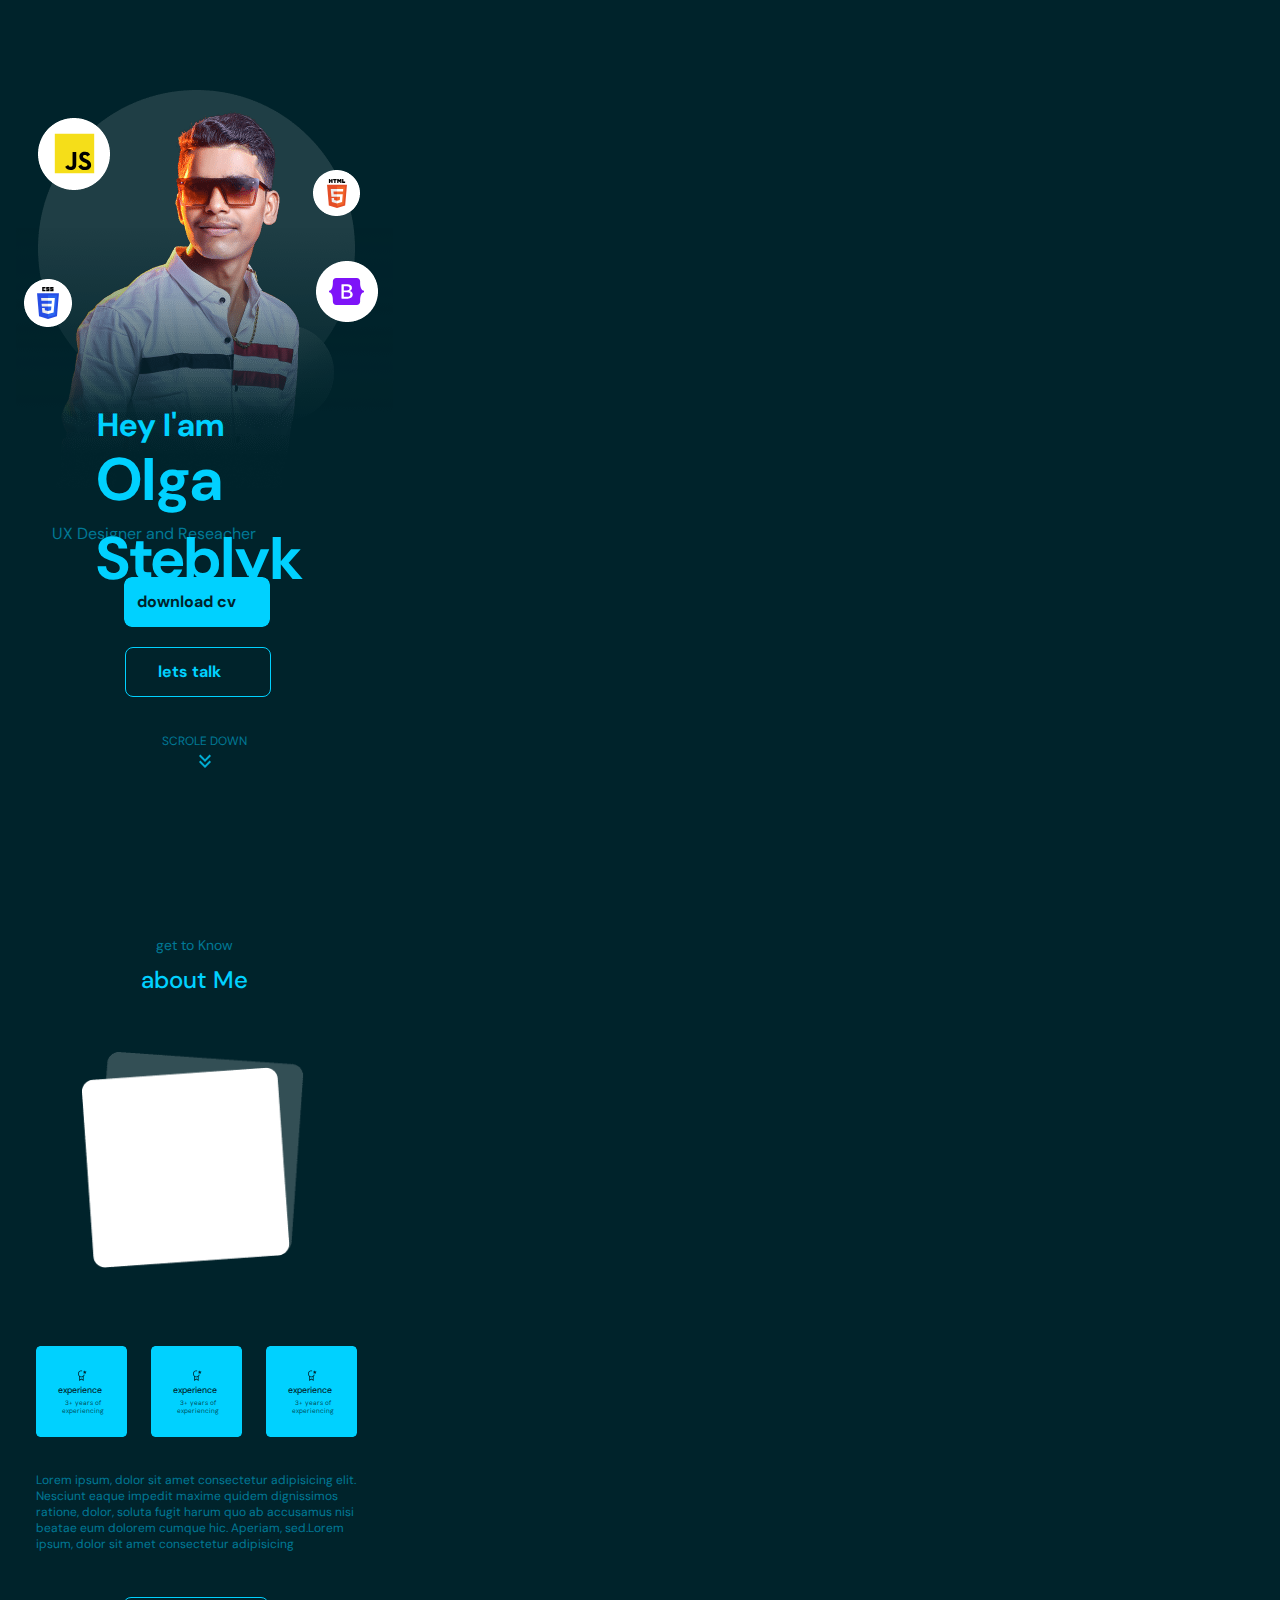
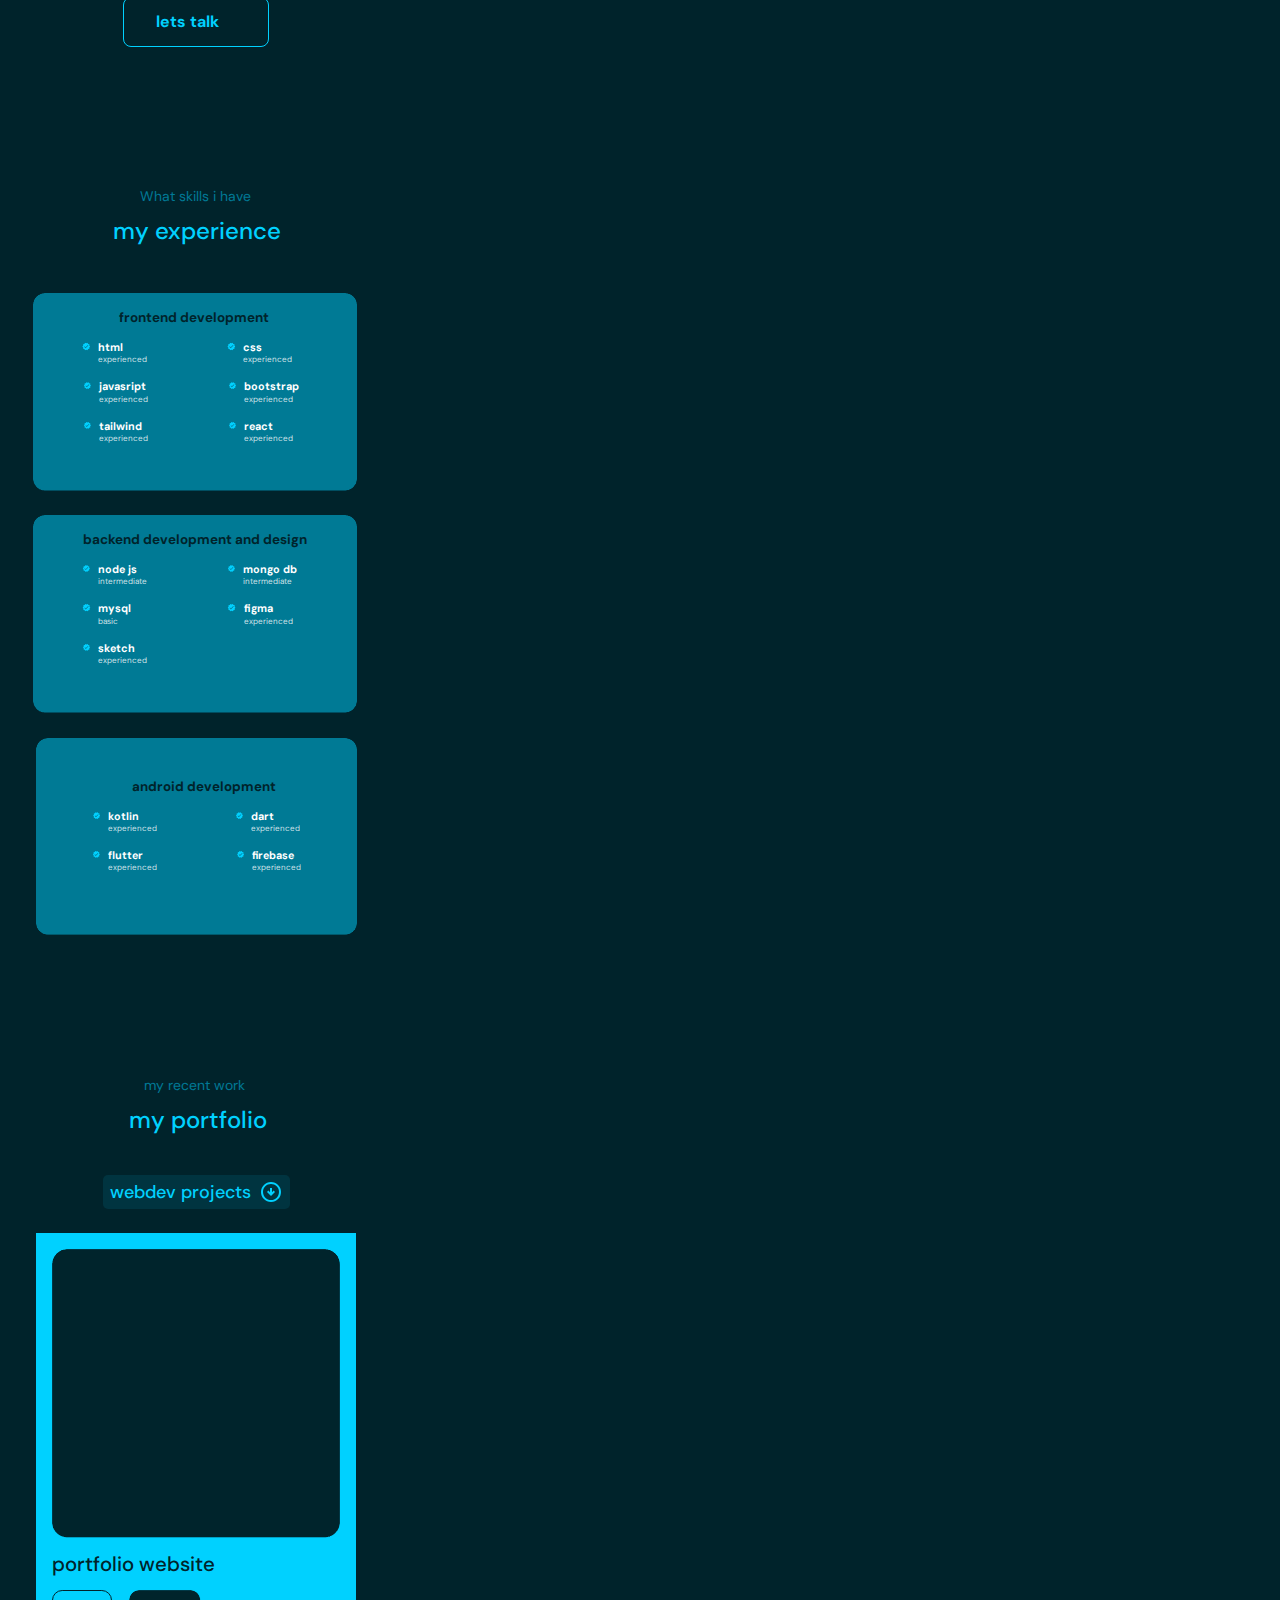
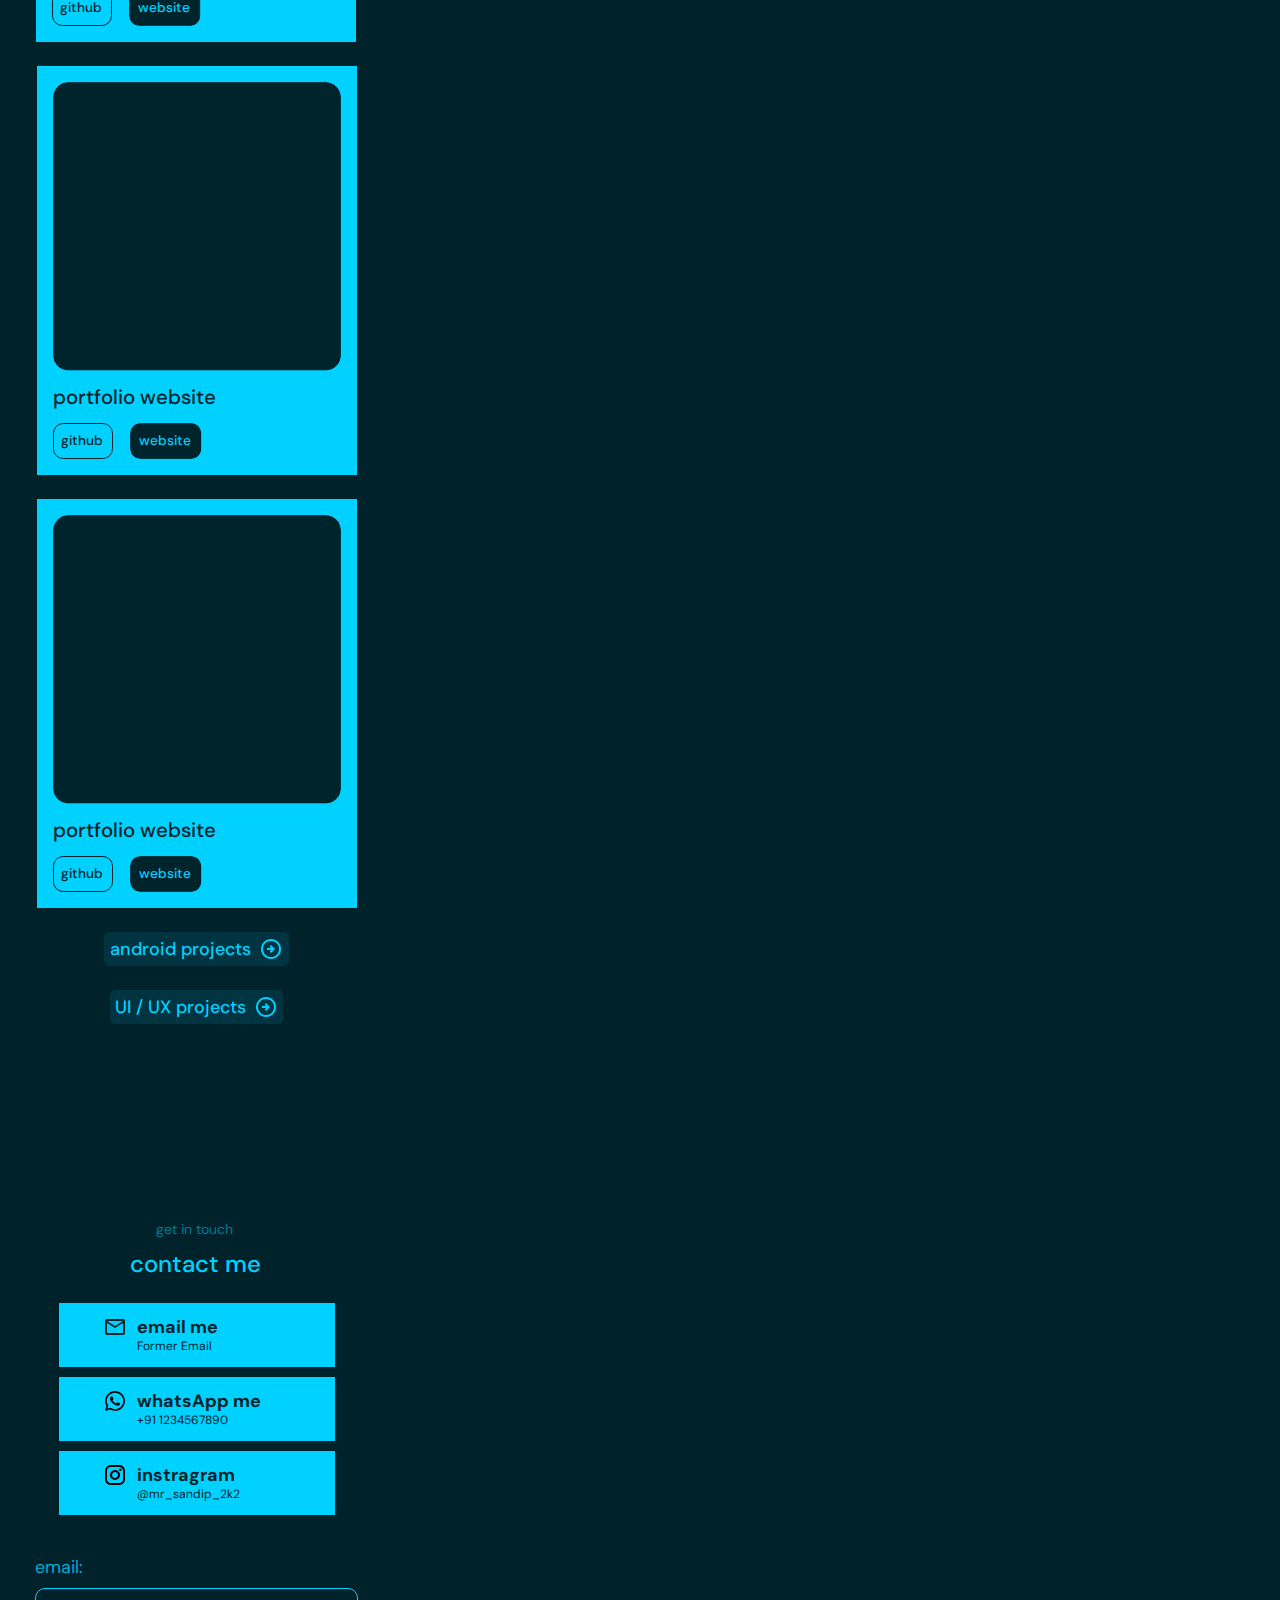
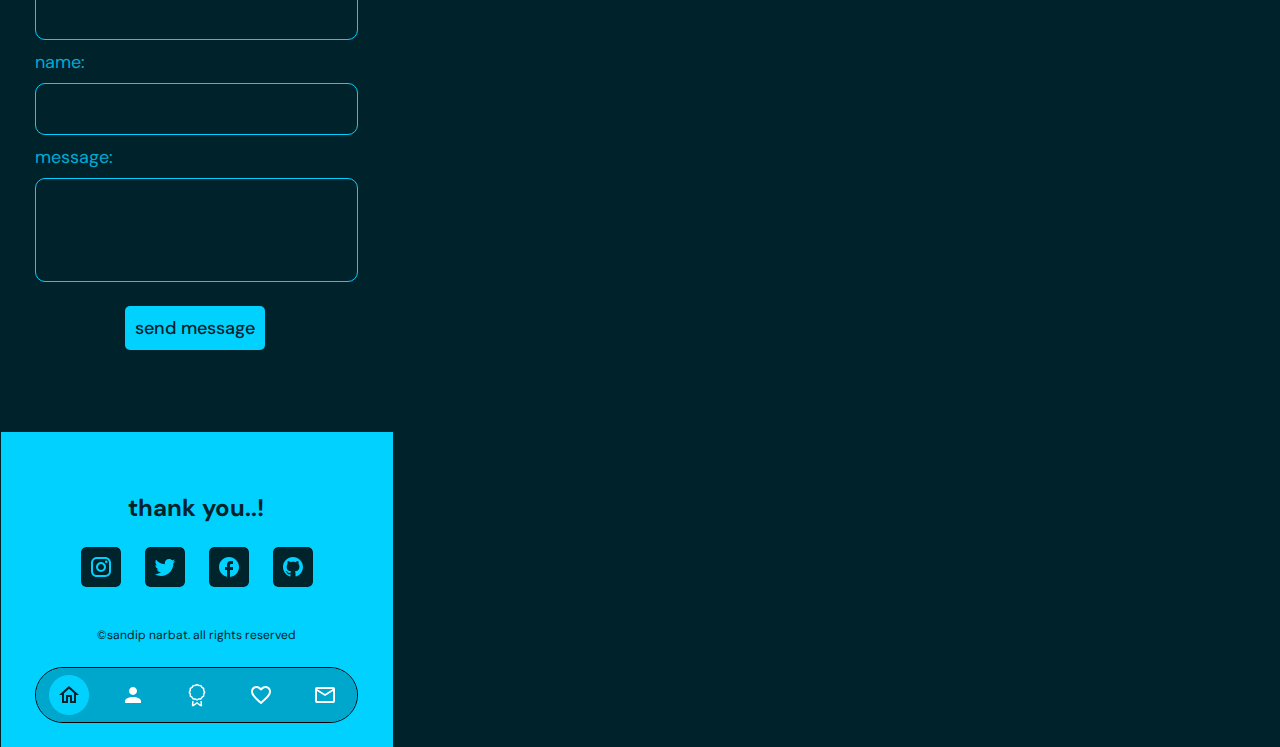
<file: index.html>
<!DOCTYPE html>
<html lang="english">
  <head>
    <title>exported project</title>
    <meta name="viewport" content="width=device-width, initial-scale=1.0" />
    <meta charset="utf-8" />
    <meta property="twitter:card" content="summary_large_image" />

    <style data-tag="reset-style-sheet">
      html {  line-height: 1.15;}body {  margin: 0;}* {  box-sizing: border-box;  border-width: 0;  border-style: solid;}p,li,ul,pre,div,h1,h2,h3,h4,h5,h6,figure,blockquote,figcaption {  margin: 0;  padding: 0;}button {  background-color: transparent;}button,input,optgroup,select,textarea {  font-family: inherit;  font-size: 100%;  line-height: 1.15;  margin: 0;}button,select {  text-transform: none;}button,[type="button"],[type="reset"],[type="submit"] {  -webkit-appearance: button;}button::-moz-focus-inner,[type="button"]::-moz-focus-inner,[type="reset"]::-moz-focus-inner,[type="submit"]::-moz-focus-inner {  border-style: none;  padding: 0;}button:-moz-focus,[type="button"]:-moz-focus,[type="reset"]:-moz-focus,[type="submit"]:-moz-focus {  outline: 1px dotted ButtonText;}a {  color: inherit;  text-decoration: inherit;}input {  padding: 2px 4px;}img {  display: block;}html { scroll-behavior: smooth  }
    </style>
    <style data-tag="default-style-sheet">
      html {
        font-family: Inter;
        font-size: 16px;
      }

      body {
        font-weight: 400;
        font-style:normal;
        text-decoration: none;
        text-transform: none;
        letter-spacing: normal;
        line-height: 1.15;
        color: var(--dl-color-gray-black);
        background-color: var(--dl-color-gray-white);

      }
    </style>
    <link
      rel="stylesheet"
      href="https://fonts.googleapis.com/css2?family=DM+Sans:ital,wght@0,100;0,200;0,300;0,400;0,500;0,600;0,700;0,800;0,900;1,100;1,200;1,300;1,400;1,500;1,600;1,700;1,800;1,900&amp;display=swap"
      data-tag="font"
    />
    <link
      rel="stylesheet"
      href="https://fonts.googleapis.com/css2?family=DM+Sans:ital,wght@0,100;0,200;0,300;0,400;0,500;0,600;0,700;0,800;0,900;1,100;1,200;1,300;1,400;1,500;1,600;1,700;1,800;1,900&amp;display=swap"
      data-tag="font"
    />
    <link
      rel="stylesheet"
      href="https://fonts.googleapis.com/css2?family=DM+Sans:ital,wght@0,100;0,200;0,300;0,400;0,500;0,600;0,700;0,800;0,900;1,100;1,200;1,300;1,400;1,500;1,600;1,700;1,800;1,900&amp;display=swap"
      data-tag="font"
    />
    <link
      rel="stylesheet"
      href="https://fonts.googleapis.com/css2?family=Inter:wght@100;200;300;400;500;600;700;800;900&amp;display=swap"
      data-tag="font"
    />
    <link
      rel="stylesheet"
      href="https://fonts.googleapis.com/css2?family=DM+Sans:ital,wght@0,100;0,200;0,300;0,400;0,500;0,600;0,700;0,800;0,900;1,100;1,200;1,300;1,400;1,500;1,600;1,700;1,800;1,900&amp;display=swap"
      data-tag="font"
    />
    <link
      rel="stylesheet"
      href="https://fonts.googleapis.com/css2?family=DM+Sans:ital,wght@0,100;0,200;0,300;0,400;0,500;0,600;0,700;0,800;0,900;1,100;1,200;1,300;1,400;1,500;1,600;1,700;1,800;1,900&amp;display=swap"
      data-tag="font"
    />
    <link
      rel="stylesheet"
      href="https://fonts.googleapis.com/css2?family=DM+Sans:ital,wght@0,100;0,200;0,300;0,400;0,500;0,600;0,700;0,800;0,900;1,100;1,200;1,300;1,400;1,500;1,600;1,700;1,800;1,900&amp;display=swap"
      data-tag="font"
    />
    <link
      rel="stylesheet"
      href="https://fonts.googleapis.com/css2?family=DM+Sans:ital,wght@0,100;0,200;0,300;0,400;0,500;0,600;0,700;0,800;0,900;1,100;1,200;1,300;1,400;1,500;1,600;1,700;1,800;1,900&amp;display=swap"
      data-tag="font"
    />
    <link
      rel="stylesheet"
      href="https://fonts.googleapis.com/css2?family=DM+Sans:ital,wght@0,100;0,200;0,300;0,400;0,500;0,600;0,700;0,800;0,900;1,100;1,200;1,300;1,400;1,500;1,600;1,700;1,800;1,900&amp;display=swap"
      data-tag="font"
    />
    <link
      rel="stylesheet"
      href="https://fonts.googleapis.com/css2?family=DM+Sans:ital,wght@0,100;0,200;0,300;0,400;0,500;0,600;0,700;0,800;0,900;1,100;1,200;1,300;1,400;1,500;1,600;1,700;1,800;1,900&amp;display=swap"
      data-tag="font"
    />
    <link
      rel="stylesheet"
      href="https://fonts.googleapis.com/css2?family=DM+Sans:ital,wght@0,100;0,200;0,300;0,400;0,500;0,600;0,700;0,800;0,900;1,100;1,200;1,300;1,400;1,500;1,600;1,700;1,800;1,900&amp;display=swap"
      data-tag="font"
    />
    <link
      rel="stylesheet"
      href="https://fonts.googleapis.com/css2?family=DM+Sans:ital,wght@0,100;0,200;0,300;0,400;0,500;0,600;0,700;0,800;0,900;1,100;1,200;1,300;1,400;1,500;1,600;1,700;1,800;1,900&amp;display=swap"
      data-tag="font"
    />
    <link
      rel="stylesheet"
      href="https://fonts.googleapis.com/css2?family=DM+Sans:ital,wght@0,100;0,200;0,300;0,400;0,500;0,600;0,700;0,800;0,900;1,100;1,200;1,300;1,400;1,500;1,600;1,700;1,800;1,900&amp;display=swap"
      data-tag="font"
    />
    <link
      rel="stylesheet"
      href="https://fonts.googleapis.com/css2?family=DM+Sans:ital,wght@0,100;0,200;0,300;0,400;0,500;0,600;0,700;0,800;0,900;1,100;1,200;1,300;1,400;1,500;1,600;1,700;1,800;1,900&amp;display=swap"
      data-tag="font"
    />
    <link
      rel="stylesheet"
      href="https://fonts.googleapis.com/css2?family=DM+Sans:ital,wght@0,100;0,200;0,300;0,400;0,500;0,600;0,700;0,800;0,900;1,100;1,200;1,300;1,400;1,500;1,600;1,700;1,800;1,900&amp;display=swap"
      data-tag="font"
    />
    <link
      rel="stylesheet"
      href="https://fonts.googleapis.com/css2?family=DM+Sans:ital,wght@0,100;0,200;0,300;0,400;0,500;0,600;0,700;0,800;0,900;1,100;1,200;1,300;1,400;1,500;1,600;1,700;1,800;1,900&amp;display=swap"
      data-tag="font"
    />
    <link
      rel="stylesheet"
      href="https://fonts.googleapis.com/css2?family=DM+Sans:ital,wght@0,100;0,200;0,300;0,400;0,500;0,600;0,700;0,800;0,900;1,100;1,200;1,300;1,400;1,500;1,600;1,700;1,800;1,900&amp;display=swap"
      data-tag="font"
    />
    <link
      rel="stylesheet"
      href="https://fonts.googleapis.com/css2?family=DM+Sans:ital,wght@0,100;0,200;0,300;0,400;0,500;0,600;0,700;0,800;0,900;1,100;1,200;1,300;1,400;1,500;1,600;1,700;1,800;1,900&amp;display=swap"
      data-tag="font"
    />
    <link
      rel="stylesheet"
      href="https://fonts.googleapis.com/css2?family=DM+Sans:ital,wght@0,100;0,200;0,300;0,400;0,500;0,600;0,700;0,800;0,900;1,100;1,200;1,300;1,400;1,500;1,600;1,700;1,800;1,900&amp;display=swap"
      data-tag="font"
    />
    <link
      rel="stylesheet"
      href="https://fonts.googleapis.com/css2?family=DM+Sans:ital,wght@0,100;0,200;0,300;0,400;0,500;0,600;0,700;0,800;0,900;1,100;1,200;1,300;1,400;1,500;1,600;1,700;1,800;1,900&amp;display=swap"
      data-tag="font"
    />
    <link
      rel="stylesheet"
      href="https://fonts.googleapis.com/css2?family=DM+Sans:ital,wght@0,100;0,200;0,300;0,400;0,500;0,600;0,700;0,800;0,900;1,100;1,200;1,300;1,400;1,500;1,600;1,700;1,800;1,900&amp;display=swap"
      data-tag="font"
    />
    <link
      rel="stylesheet"
      href="https://fonts.googleapis.com/css2?family=DM+Sans:ital,wght@0,100;0,200;0,300;0,400;0,500;0,600;0,700;0,800;0,900;1,100;1,200;1,300;1,400;1,500;1,600;1,700;1,800;1,900&amp;display=swap"
      data-tag="font"
    />
    <link
      rel="stylesheet"
      href="https://fonts.googleapis.com/css2?family=DM+Sans:ital,wght@0,100;0,200;0,300;0,400;0,500;0,600;0,700;0,800;0,900;1,100;1,200;1,300;1,400;1,500;1,600;1,700;1,800;1,900&amp;display=swap"
      data-tag="font"
    />
    <link
      rel="stylesheet"
      href="https://fonts.googleapis.com/css2?family=DM+Sans:ital,wght@0,100;0,200;0,300;0,400;0,500;0,600;0,700;0,800;0,900;1,100;1,200;1,300;1,400;1,500;1,600;1,700;1,800;1,900&amp;display=swap"
      data-tag="font"
    />
    <link
      rel="stylesheet"
      href="https://fonts.googleapis.com/css2?family=DM+Sans:ital,wght@0,100;0,200;0,300;0,400;0,500;0,600;0,700;0,800;0,900;1,100;1,200;1,300;1,400;1,500;1,600;1,700;1,800;1,900&amp;display=swap"
      data-tag="font"
    />
    <link
      rel="stylesheet"
      href="https://fonts.googleapis.com/css2?family=DM+Sans:ital,wght@0,100;0,200;0,300;0,400;0,500;0,600;0,700;0,800;0,900;1,100;1,200;1,300;1,400;1,500;1,600;1,700;1,800;1,900&amp;display=swap"
      data-tag="font"
    />
    <link
      rel="stylesheet"
      href="https://fonts.googleapis.com/css2?family=DM+Sans:ital,wght@0,100;0,200;0,300;0,400;0,500;0,600;0,700;0,800;0,900;1,100;1,200;1,300;1,400;1,500;1,600;1,700;1,800;1,900&amp;display=swap"
      data-tag="font"
    />
    <link
      rel="stylesheet"
      href="https://fonts.googleapis.com/css2?family=DM+Sans:ital,wght@0,100;0,200;0,300;0,400;0,500;0,600;0,700;0,800;0,900;1,100;1,200;1,300;1,400;1,500;1,600;1,700;1,800;1,900&amp;display=swap"
      data-tag="font"
    />
    <link
      rel="stylesheet"
      href="https://fonts.googleapis.com/css2?family=DM+Sans:ital,wght@0,100;0,200;0,300;0,400;0,500;0,600;0,700;0,800;0,900;1,100;1,200;1,300;1,400;1,500;1,600;1,700;1,800;1,900&amp;display=swap"
      data-tag="font"
    />
    <link
      rel="stylesheet"
      href="https://fonts.googleapis.com/css2?family=DM+Sans:ital,wght@0,100;0,200;0,300;0,400;0,500;0,600;0,700;0,800;0,900;1,100;1,200;1,300;1,400;1,500;1,600;1,700;1,800;1,900&amp;display=swap"
      data-tag="font"
    />
    <link
      rel="stylesheet"
      href="https://fonts.googleapis.com/css2?family=DM+Sans:ital,wght@0,100;0,200;0,300;0,400;0,500;0,600;0,700;0,800;0,900;1,100;1,200;1,300;1,400;1,500;1,600;1,700;1,800;1,900&amp;display=swap"
      data-tag="font"
    />
    <link
      rel="stylesheet"
      href="https://fonts.googleapis.com/css2?family=DM+Sans:ital,wght@0,100;0,200;0,300;0,400;0,500;0,600;0,700;0,800;0,900;1,100;1,200;1,300;1,400;1,500;1,600;1,700;1,800;1,900&amp;display=swap"
      data-tag="font"
    />
    <link
      rel="stylesheet"
      href="https://fonts.googleapis.com/css2?family=DM+Sans:ital,wght@0,100;0,200;0,300;0,400;0,500;0,600;0,700;0,800;0,900;1,100;1,200;1,300;1,400;1,500;1,600;1,700;1,800;1,900&amp;display=swap"
      data-tag="font"
    />
    <link
      rel="stylesheet"
      href="https://fonts.googleapis.com/css2?family=Space+Grotesk:wght@300;400;500;600;700&amp;display=swap"
      data-tag="font"
    />
    <link
      rel="stylesheet"
      href="https://fonts.googleapis.com/css2?family=DM+Sans:ital,wght@0,100;0,200;0,300;0,400;0,500;0,600;0,700;0,800;0,900;1,100;1,200;1,300;1,400;1,500;1,600;1,700;1,800;1,900&amp;display=swap"
      data-tag="font"
    />
    <link
      rel="stylesheet"
      href="https://fonts.googleapis.com/css2?family=DM+Sans:ital,wght@0,100;0,200;0,300;0,400;0,500;0,600;0,700;0,800;0,900;1,100;1,200;1,300;1,400;1,500;1,600;1,700;1,800;1,900&amp;display=swap"
      data-tag="font"
    />
    <link
      rel="stylesheet"
      href="https://fonts.googleapis.com/css2?family=DM+Sans:ital,wght@0,100;0,200;0,300;0,400;0,500;0,600;0,700;0,800;0,900;1,100;1,200;1,300;1,400;1,500;1,600;1,700;1,800;1,900&amp;display=swap"
      data-tag="font"
    />
    <link
      rel="stylesheet"
      href="https://fonts.googleapis.com/css2?family=DM+Sans:ital,wght@0,100;0,200;0,300;0,400;0,500;0,600;0,700;0,800;0,900;1,100;1,200;1,300;1,400;1,500;1,600;1,700;1,800;1,900&amp;display=swap"
      data-tag="font"
    />
    <link
      rel="stylesheet"
      href="https://fonts.googleapis.com/css2?family=DM+Sans:ital,wght@0,100;0,200;0,300;0,400;0,500;0,600;0,700;0,800;0,900;1,100;1,200;1,300;1,400;1,500;1,600;1,700;1,800;1,900&amp;display=swap"
      data-tag="font"
    />
    <link
      rel="stylesheet"
      href="https://fonts.googleapis.com/css2?family=DM+Sans:ital,wght@0,100;0,200;0,300;0,400;0,500;0,600;0,700;0,800;0,900;1,100;1,200;1,300;1,400;1,500;1,600;1,700;1,800;1,900&amp;display=swap"
      data-tag="font"
    />
    <link
      rel="stylesheet"
      href="https://fonts.googleapis.com/css2?family=DM+Sans:ital,wght@0,100;0,200;0,300;0,400;0,500;0,600;0,700;0,800;0,900;1,100;1,200;1,300;1,400;1,500;1,600;1,700;1,800;1,900&amp;display=swap"
      data-tag="font"
    />
    <link
      rel="stylesheet"
      href="https://fonts.googleapis.com/css2?family=DM+Sans:ital,wght@0,100;0,200;0,300;0,400;0,500;0,600;0,700;0,800;0,900;1,100;1,200;1,300;1,400;1,500;1,600;1,700;1,800;1,900&amp;display=swap"
      data-tag="font"
    />
    <link
      rel="stylesheet"
      href="https://fonts.googleapis.com/css2?family=DM+Sans:ital,wght@0,100;0,200;0,300;0,400;0,500;0,600;0,700;0,800;0,900;1,100;1,200;1,300;1,400;1,500;1,600;1,700;1,800;1,900&amp;display=swap"
      data-tag="font"
    />
    <link
      rel="stylesheet"
      href="https://fonts.googleapis.com/css2?family=Inter:wght@100;200;300;400;500;600;700;800;900&amp;display=swap"
      data-tag="font"
    />
    <link
      rel="stylesheet"
      href="https://fonts.googleapis.com/css2?family=DM+Sans:ital,wght@0,100;0,200;0,300;0,400;0,500;0,600;0,700;0,800;0,900;1,100;1,200;1,300;1,400;1,500;1,600;1,700;1,800;1,900&amp;display=swap"
      data-tag="font"
    />
    <link
      rel="stylesheet"
      href="https://fonts.googleapis.com/css2?family=DM+Sans:ital,wght@0,100;0,200;0,300;0,400;0,500;0,600;0,700;0,800;0,900;1,100;1,200;1,300;1,400;1,500;1,600;1,700;1,800;1,900&amp;display=swap"
      data-tag="font"
    />
    <link
      rel="stylesheet"
      href="https://fonts.googleapis.com/css2?family=DM+Sans:ital,wght@0,100;0,200;0,300;0,400;0,500;0,600;0,700;0,800;0,900;1,100;1,200;1,300;1,400;1,500;1,600;1,700;1,800;1,900&amp;display=swap"
      data-tag="font"
    />
    <link
      rel="stylesheet"
      href="https://fonts.googleapis.com/css2?family=DM+Sans:ital,wght@0,100;0,200;0,300;0,400;0,500;0,600;0,700;0,800;0,900;1,100;1,200;1,300;1,400;1,500;1,600;1,700;1,800;1,900&amp;display=swap"
      data-tag="font"
    />
    <link
      rel="stylesheet"
      href="https://fonts.googleapis.com/css2?family=DM+Sans:ital,wght@0,100;0,200;0,300;0,400;0,500;0,600;0,700;0,800;0,900;1,100;1,200;1,300;1,400;1,500;1,600;1,700;1,800;1,900&amp;display=swap"
      data-tag="font"
    />
    <link
      rel="stylesheet"
      href="https://fonts.googleapis.com/css2?family=DM+Sans:ital,wght@0,100;0,200;0,300;0,400;0,500;0,600;0,700;0,800;0,900;1,100;1,200;1,300;1,400;1,500;1,600;1,700;1,800;1,900&amp;display=swap"
      data-tag="font"
    />
    <link
      rel="stylesheet"
      href="https://fonts.googleapis.com/css2?family=DM+Sans:ital,wght@0,100;0,200;0,300;0,400;0,500;0,600;0,700;0,800;0,900;1,100;1,200;1,300;1,400;1,500;1,600;1,700;1,800;1,900&amp;display=swap"
      data-tag="font"
    />
    <link
      rel="stylesheet"
      href="https://fonts.googleapis.com/css2?family=DM+Sans:ital,wght@0,100;0,200;0,300;0,400;0,500;0,600;0,700;0,800;0,900;1,100;1,200;1,300;1,400;1,500;1,600;1,700;1,800;1,900&amp;display=swap"
      data-tag="font"
    />
    <link
      rel="stylesheet"
      href="https://fonts.googleapis.com/css2?family=DM+Sans:ital,wght@0,100;0,200;0,300;0,400;0,500;0,600;0,700;0,800;0,900;1,100;1,200;1,300;1,400;1,500;1,600;1,700;1,800;1,900&amp;display=swap"
      data-tag="font"
    />
    <link
      rel="stylesheet"
      href="https://fonts.googleapis.com/css2?family=Inter:wght@100;200;300;400;500;600;700;800;900&amp;display=swap"
      data-tag="font"
    />
    <link
      rel="stylesheet"
      href="https://fonts.googleapis.com/css2?family=DM+Sans:ital,wght@0,100;0,200;0,300;0,400;0,500;0,600;0,700;0,800;0,900;1,100;1,200;1,300;1,400;1,500;1,600;1,700;1,800;1,900&amp;display=swap"
      data-tag="font"
    />
    <link
      rel="stylesheet"
      href="https://fonts.googleapis.com/css2?family=DM+Sans:ital,wght@0,100;0,200;0,300;0,400;0,500;0,600;0,700;0,800;0,900;1,100;1,200;1,300;1,400;1,500;1,600;1,700;1,800;1,900&amp;display=swap"
      data-tag="font"
    />
    <link
      rel="stylesheet"
      href="https://fonts.googleapis.com/css2?family=DM+Sans:ital,wght@0,100;0,200;0,300;0,400;0,500;0,600;0,700;0,800;0,900;1,100;1,200;1,300;1,400;1,500;1,600;1,700;1,800;1,900&amp;display=swap"
      data-tag="font"
    />
    <link
      rel="stylesheet"
      href="https://fonts.googleapis.com/css2?family=DM+Sans:ital,wght@0,100;0,200;0,300;0,400;0,500;0,600;0,700;0,800;0,900;1,100;1,200;1,300;1,400;1,500;1,600;1,700;1,800;1,900&amp;display=swap"
      data-tag="font"
    />
    <link
      rel="stylesheet"
      href="https://fonts.googleapis.com/css2?family=DM+Sans:ital,wght@0,100;0,200;0,300;0,400;0,500;0,600;0,700;0,800;0,900;1,100;1,200;1,300;1,400;1,500;1,600;1,700;1,800;1,900&amp;display=swap"
      data-tag="font"
    />
    <link
      rel="stylesheet"
      href="https://fonts.googleapis.com/css2?family=DM+Sans:ital,wght@0,100;0,200;0,300;0,400;0,500;0,600;0,700;0,800;0,900;1,100;1,200;1,300;1,400;1,500;1,600;1,700;1,800;1,900&amp;display=swap"
      data-tag="font"
    />
    <link
      rel="stylesheet"
      href="https://fonts.googleapis.com/css2?family=DM+Sans:ital,wght@0,100;0,200;0,300;0,400;0,500;0,600;0,700;0,800;0,900;1,100;1,200;1,300;1,400;1,500;1,600;1,700;1,800;1,900&amp;display=swap"
      data-tag="font"
    />
    <link
      rel="stylesheet"
      href="https://fonts.googleapis.com/css2?family=DM+Sans:ital,wght@0,100;0,200;0,300;0,400;0,500;0,600;0,700;0,800;0,900;1,100;1,200;1,300;1,400;1,500;1,600;1,700;1,800;1,900&amp;display=swap"
      data-tag="font"
    />
    <link
      rel="stylesheet"
      href="https://fonts.googleapis.com/css2?family=DM+Sans:ital,wght@0,100;0,200;0,300;0,400;0,500;0,600;0,700;0,800;0,900;1,100;1,200;1,300;1,400;1,500;1,600;1,700;1,800;1,900&amp;display=swap"
      data-tag="font"
    />
    <link
      rel="stylesheet"
      href="https://fonts.googleapis.com/css2?family=DM+Sans:ital,wght@0,100;0,200;0,300;0,400;0,500;0,600;0,700;0,800;0,900;1,100;1,200;1,300;1,400;1,500;1,600;1,700;1,800;1,900&amp;display=swap"
      data-tag="font"
    />
    <link
      rel="stylesheet"
      href="https://fonts.googleapis.com/css2?family=DM+Sans:ital,wght@0,100;0,200;0,300;0,400;0,500;0,600;0,700;0,800;0,900;1,100;1,200;1,300;1,400;1,500;1,600;1,700;1,800;1,900&amp;display=swap"
      data-tag="font"
    />
    <link
      rel="stylesheet"
      href="https://fonts.googleapis.com/css2?family=DM+Sans:ital,wght@0,100;0,200;0,300;0,400;0,500;0,600;0,700;0,800;0,900;1,100;1,200;1,300;1,400;1,500;1,600;1,700;1,800;1,900&amp;display=swap"
      data-tag="font"
    />
    <link
      rel="stylesheet"
      href="https://fonts.googleapis.com/css2?family=DM+Sans:ital,wght@0,100;0,200;0,300;0,400;0,500;0,600;0,700;0,800;0,900;1,100;1,200;1,300;1,400;1,500;1,600;1,700;1,800;1,900&amp;display=swap"
      data-tag="font"
    />
    <link
      rel="stylesheet"
      href="https://fonts.googleapis.com/css2?family=DM+Sans:ital,wght@0,100;0,200;0,300;0,400;0,500;0,600;0,700;0,800;0,900;1,100;1,200;1,300;1,400;1,500;1,600;1,700;1,800;1,900&amp;display=swap"
      data-tag="font"
    />
    <link
      rel="stylesheet"
      href="https://fonts.googleapis.com/css2?family=DM+Sans:ital,wght@0,100;0,200;0,300;0,400;0,500;0,600;0,700;0,800;0,900;1,100;1,200;1,300;1,400;1,500;1,600;1,700;1,800;1,900&amp;display=swap"
      data-tag="font"
    />
    <link
      rel="stylesheet"
      href="https://fonts.googleapis.com/css2?family=DM+Sans:ital,wght@0,100;0,200;0,300;0,400;0,500;0,600;0,700;0,800;0,900;1,100;1,200;1,300;1,400;1,500;1,600;1,700;1,800;1,900&amp;display=swap"
      data-tag="font"
    />
    <link
      rel="stylesheet"
      href="https://fonts.googleapis.com/css2?family=DM+Sans:ital,wght@0,100;0,200;0,300;0,400;0,500;0,600;0,700;0,800;0,900;1,100;1,200;1,300;1,400;1,500;1,600;1,700;1,800;1,900&amp;display=swap"
      data-tag="font"
    />
    <link
      rel="stylesheet"
      href="https://fonts.googleapis.com/css2?family=DM+Sans:ital,wght@0,100;0,200;0,300;0,400;0,500;0,600;0,700;0,800;0,900;1,100;1,200;1,300;1,400;1,500;1,600;1,700;1,800;1,900&amp;display=swap"
      data-tag="font"
    />
    <link
      rel="stylesheet"
      href="https://fonts.googleapis.com/css2?family=DM+Sans:ital,wght@0,100;0,200;0,300;0,400;0,500;0,600;0,700;0,800;0,900;1,100;1,200;1,300;1,400;1,500;1,600;1,700;1,800;1,900&amp;display=swap"
      data-tag="font"
    />
    <link
      rel="stylesheet"
      href="https://fonts.googleapis.com/css2?family=DM+Sans:ital,wght@0,100;0,200;0,300;0,400;0,500;0,600;0,700;0,800;0,900;1,100;1,200;1,300;1,400;1,500;1,600;1,700;1,800;1,900&amp;display=swap"
      data-tag="font"
    />
    <link
      rel="stylesheet"
      href="https://fonts.googleapis.com/css2?family=DM+Sans:ital,wght@0,100;0,200;0,300;0,400;0,500;0,600;0,700;0,800;0,900;1,100;1,200;1,300;1,400;1,500;1,600;1,700;1,800;1,900&amp;display=swap"
      data-tag="font"
    />
    <link
      rel="stylesheet"
      href="https://fonts.googleapis.com/css2?family=Darker+Grotesque:wght@300;400;500;600;700;800;900&amp;display=swap"
      data-tag="font"
    />
    <link
      rel="stylesheet"
      href="https://fonts.googleapis.com/css2?family=DM+Sans:ital,wght@0,100;0,200;0,300;0,400;0,500;0,600;0,700;0,800;0,900;1,100;1,200;1,300;1,400;1,500;1,600;1,700;1,800;1,900&amp;display=swap"
      data-tag="font"
    />
    <link
      rel="stylesheet"
      href="https://fonts.googleapis.com/css2?family=DM+Sans:ital,wght@0,100;0,200;0,300;0,400;0,500;0,600;0,700;0,800;0,900;1,100;1,200;1,300;1,400;1,500;1,600;1,700;1,800;1,900&amp;display=swap"
      data-tag="font"
    />
    <link
      rel="stylesheet"
      href="https://fonts.googleapis.com/css2?family=DM+Sans:ital,wght@0,100;0,200;0,300;0,400;0,500;0,600;0,700;0,800;0,900;1,100;1,200;1,300;1,400;1,500;1,600;1,700;1,800;1,900&amp;display=swap"
      data-tag="font"
    />
    <link
      rel="stylesheet"
      href="https://fonts.googleapis.com/css2?family=DM+Sans:ital,wght@0,100;0,200;0,300;0,400;0,500;0,600;0,700;0,800;0,900;1,100;1,200;1,300;1,400;1,500;1,600;1,700;1,800;1,900&amp;display=swap"
      data-tag="font"
    />
    <link
      rel="stylesheet"
      href="https://fonts.googleapis.com/css2?family=DM+Sans:ital,wght@0,100;0,200;0,300;0,400;0,500;0,600;0,700;0,800;0,900;1,100;1,200;1,300;1,400;1,500;1,600;1,700;1,800;1,900&amp;display=swap"
      data-tag="font"
    />
    <link
      rel="stylesheet"
      href="https://fonts.googleapis.com/css2?family=DM+Sans:ital,wght@0,100;0,200;0,300;0,400;0,500;0,600;0,700;0,800;0,900;1,100;1,200;1,300;1,400;1,500;1,600;1,700;1,800;1,900&amp;display=swap"
      data-tag="font"
    />
    <link
      rel="stylesheet"
      href="https://fonts.googleapis.com/css2?family=DM+Sans:ital,wght@0,100;0,200;0,300;0,400;0,500;0,600;0,700;0,800;0,900;1,100;1,200;1,300;1,400;1,500;1,600;1,700;1,800;1,900&amp;display=swap"
      data-tag="font"
    />
    <link
      rel="stylesheet"
      href="https://fonts.googleapis.com/css2?family=DM+Sans:ital,wght@0,100;0,200;0,300;0,400;0,500;0,600;0,700;0,800;0,900;1,100;1,200;1,300;1,400;1,500;1,600;1,700;1,800;1,900&amp;display=swap"
      data-tag="font"
    />
  </head>
  <body>
    <link rel="stylesheet" href="./style.css" />
    <div>
      <link href="./index.css" rel="stylesheet" />

      <div class="i-phone14-pro1-container">
        <div class="i-phone14-pro1-i-phone14-pro1">
          <div class="i-phone14-pro1-footer">
            <img
              alt="Rectangle284978"
              src="public/external/rectangle284978-2npq-400h.png"
              class="i-phone14-pro1-rectangle28"
            />
            <span class="i-phone14-pro1-text"><span>thank you..!</span></span>
            <img
              alt="Rectangle244988"
              src="public/external/rectangle244988-u4l-200h.png"
              class="i-phone14-pro1-rectangle24"
            />
            <img
              alt="Rectangle234985"
              src="public/external/rectangle234985-e0it-200h.png"
              class="i-phone14-pro1-rectangle23"
            />
            <img
              alt="Rectangle254986"
              src="public/external/rectangle254986-az9q-200h.png"
              class="i-phone14-pro1-rectangle25"
            />
            <img
              alt="Rectangle264987"
              src="public/external/rectangle264987-oiba-200h.png"
              class="i-phone14-pro1-rectangle26"
            />
            <img
              alt="mdiinstagram4989"
              src="public/external/mdiinstagram4989-p9ng.svg"
              class="i-phone14-pro1-mdiinstagram"
            />
            <img
              alt="mditwitter4991"
              src="public/external/mditwitter4991-fkl.svg"
              class="i-phone14-pro1-mditwitter"
            />
            <img
              alt="rigithubfill4993"
              src="public/external/rigithubfill4993-a41q.svg"
              class="i-phone14-pro1-rigithubfill"
            />
            <img
              alt="icbaselinefacebook4995"
              src="public/external/icbaselinefacebook4995-652.svg"
              class="i-phone14-pro1-icbaselinefacebook"
            />
            <span class="i-phone14-pro1-text002">
              <span>©sandip narbat. all rights reserved</span>
            </span>
          </div>
          <div class="i-phone14-pro1-nav">
            <img
              alt="Rectangle274910"
              src="public/external/rectangle274910-xjrg-200h.png"
              class="i-phone14-pro1-rectangle27"
            />
            <img
              alt="Ellipse84910"
              src="public/external/ellipse84910-ko5i-200h.png"
              class="i-phone14-pro1-ellipse8"
            />
            <img
              alt="materialsymbolsmailoutlinerounded4911"
              src="public/external/materialsymbolsmailoutlinerounded4911-5hj58.svg"
              class="i-phone14-pro1-materialsymbolsmailoutlinerounded"
            />
            <img
              alt="mdicardsheartoutline4911"
              src="public/external/mdicardsheartoutline4911-mq5i.svg"
              class="i-phone14-pro1-mdicardsheartoutline"
            />
            <img
              alt="cilbadge4910"
              src="public/external/cilbadge4910-mseb.svg"
              class="i-phone14-pro1-cilbadge"
            />
            <img
              alt="mdiaccount4910"
              src="public/external/mdiaccount4910-gykr.svg"
              class="i-phone14-pro1-mdiaccount"
            />
            <img
              alt="icoutlinehome4910"
              src="public/external/icoutlinehome4910-d6e1.svg"
              class="i-phone14-pro1-icoutlinehome"
            />
          </div>
          <div class="i-phone14-pro1-contactme">
            <span class="i-phone14-pro1-text004">
              <span>get in touch</span>
            </span>
            <span class="i-phone14-pro1-text006"><span>contact me</span></span>
            <div class="i-phone14-pro1-email">
              <span class="i-phone14-pro1-text008"><span>email me</span></span>
              <span class="i-phone14-pro1-text010">
                <span>Former Email</span>
              </span>
              <img
                alt="icoutlineemail4928"
                src="public/external/icoutlineemail4928-i6l.svg"
                class="i-phone14-pro1-icoutlineemail"
              />
            </div>
            <div class="i-phone14-pro1-whartsapp">
              <span class="i-phone14-pro1-text012">
                <span>whatsApp me</span>
              </span>
              <span class="i-phone14-pro1-text014">
                <span>+91 1234567890</span>
              </span>
              <img
                alt="icroundwhatsapp4935"
                src="public/external/icroundwhatsapp4935-epbi.svg"
                class="i-phone14-pro1-icroundwhatsapp"
              />
            </div>
            <div class="i-phone14-pro1-insta">
              <span class="i-phone14-pro1-text016">
                <span>instragram</span>
              </span>
              <span class="i-phone14-pro1-text018">
                <span>@mr_sandip_2k2</span>
              </span>
              <img
                alt="mdiinstagram4956"
                src="public/external/mdiinstagram4956-0nxj.svg"
                class="i-phone14-pro1-mdiinstagram1"
              />
            </div>
            <div class="i-phone14-pro1-contactform">
              <img
                alt="Rectangle184958"
                src="public/external/rectangle184958-ajww-400w.png"
                class="i-phone14-pro1-rectangle18"
              />
              <img
                alt="Rectangle194960"
                src="public/external/rectangle194960-42mg-400w.png"
                class="i-phone14-pro1-rectangle19"
              />
              <img
                alt="Rectangle204962"
                src="public/external/rectangle204962-xi2q-400w.png"
                class="i-phone14-pro1-rectangle20"
              />
              <span class="i-phone14-pro1-text020"><span>email:</span></span>
              <span class="i-phone14-pro1-text022"><span>name:</span></span>
              <span class="i-phone14-pro1-text024"><span>message:</span></span>
              <div class="i-phone14-pro1-sendmessage">
                <span class="i-phone14-pro1-text026">
                  <span>send message</span>
                </span>
              </div>
            </div>
          </div>
          <div class="i-phone14-pro1-myportfolio">
            <div class="i-phone14-pro1-project3">
              <img
                alt="Rectangle14336"
                src="public/external/rectangle14336-161y-300w.png"
                class="i-phone14-pro1-rectangle14"
              />
              <span class="i-phone14-pro1-text028">
                <span>portfolio website</span>
              </span>
              <img
                alt="Rectangle15338"
                src="public/external/rectangle15338-ps9n-200h.png"
                class="i-phone14-pro1-rectangle15"
              />
              <img
                alt="Rectangle16339"
                src="public/external/rectangle16339-drbl-200h.png"
                class="i-phone14-pro1-rectangle16"
              />
              <span class="i-phone14-pro1-text030"><span>github</span></span>
              <span class="i-phone14-pro1-text032"><span>website</span></span>
            </div>
            <div class="i-phone14-pro1-project4">
              <img
                alt="Rectangle143314"
                src="public/external/rectangle143314-jqcy-300w.png"
                class="i-phone14-pro1-rectangle141"
              />
              <span class="i-phone14-pro1-text034">
                <span>portfolio website</span>
              </span>
              <img
                alt="Rectangle153316"
                src="public/external/rectangle153316-8vm-200h.png"
                class="i-phone14-pro1-rectangle151"
              />
              <img
                alt="Rectangle163317"
                src="public/external/rectangle163317-qx0q-200h.png"
                class="i-phone14-pro1-rectangle161"
              />
              <span class="i-phone14-pro1-text036"><span>github</span></span>
              <span class="i-phone14-pro1-text038"><span>website</span></span>
            </div>
            <div class="i-phone14-pro1-project5">
              <img
                alt="Rectangle143322"
                src="public/external/rectangle143322-tz86-300w.png"
                class="i-phone14-pro1-rectangle142"
              />
              <span class="i-phone14-pro1-text040">
                <span>portfolio website</span>
              </span>
              <img
                alt="Rectangle153324"
                src="public/external/rectangle153324-b6j9-200h.png"
                class="i-phone14-pro1-rectangle152"
              />
              <img
                alt="Rectangle163325"
                src="public/external/rectangle163325-4l9f-200h.png"
                class="i-phone14-pro1-rectangle162"
              />
              <span class="i-phone14-pro1-text042"><span>github</span></span>
              <span class="i-phone14-pro1-text044"><span>website</span></span>
            </div>
            <div class="i-phone14-pro1-webprojects">
              <span class="i-phone14-pro1-text046">
                <span>webdev projects</span>
              </span>
              <img
                alt="materialsymbolsarrowcircledownoutline482"
                src="public/external/materialsymbolsarrowcircledownoutline482-7zp4.svg"
                class="i-phone14-pro1-materialsymbolsarrowcircledownoutline"
              />
            </div>
            <div class="i-phone14-pro1-androidprojects">
              <span class="i-phone14-pro1-text048">
                <span>android projects</span>
              </span>
              <img
                alt="materialsymbolsarrowcirclerightoutline4910"
                src="public/external/materialsymbolsarrowcirclerightoutline4910-kaz9.svg"
                class="i-phone14-pro1-materialsymbolsarrowcirclerightoutline"
              />
            </div>
            <div class="i-phone14-pro1-uiuxprojects">
              <span class="i-phone14-pro1-text050">
                <span>UI / UX projects</span>
              </span>
              <img
                alt="materialsymbolsarrowcirclerightoutline4915"
                src="public/external/materialsymbolsarrowcirclerightoutline4915-scx.svg"
                class="i-phone14-pro1-materialsymbolsarrowcirclerightoutline1"
              />
            </div>
            <span class="i-phone14-pro1-text052">
              <span>my recent work</span>
            </span>
            <span class="i-phone14-pro1-text054">
              <span>my portfolio</span>
            </span>
          </div>
          <div class="i-phone14-pro1-myexperience">
            <span class="i-phone14-pro1-text056">
              <span>What skills i have</span>
            </span>
            <span class="i-phone14-pro1-text058">
              <span>my experience</span>
            </span>
            <div class="i-phone14-pro1-myexp">
              <img
                alt="Rectangle111765"
                src="public/external/rectangle111765-qo7d-400w.png"
                class="i-phone14-pro1-rectangle11"
              />
              <span class="i-phone14-pro1-text060">
                <span>android development</span>
              </span>
              <div class="i-phone14-pro1-lang1">
                <span class="i-phone14-pro1-text062"><span>kotlin</span></span>
                <span class="i-phone14-pro1-text064">
                  <span>experienced</span>
                </span>
                <img
                  alt="mditickdecagram1770"
                  src="public/external/mditickdecagram1770-koti.svg"
                  class="i-phone14-pro1-mditickdecagram"
                />
              </div>
              <div class="i-phone14-pro1-lang3">
                <span class="i-phone14-pro1-text066"><span>flutter</span></span>
                <span class="i-phone14-pro1-text068">
                  <span>experienced</span>
                </span>
                <img
                  alt="mditickdecagram1775"
                  src="public/external/mditickdecagram1775-d1yl.svg"
                  class="i-phone14-pro1-mditickdecagram01"
                />
              </div>
              <div class="i-phone14-pro1-lang2">
                <span class="i-phone14-pro1-text070"><span>dart</span></span>
                <span class="i-phone14-pro1-text072">
                  <span>experienced</span>
                </span>
                <img
                  alt="mditickdecagram1780"
                  src="public/external/mditickdecagram1780-tb6q.svg"
                  class="i-phone14-pro1-mditickdecagram02"
                />
              </div>
              <div class="i-phone14-pro1-lang4">
                <span class="i-phone14-pro1-text074">
                  <span>firebase</span>
                </span>
                <span class="i-phone14-pro1-text076">
                  <span>experienced</span>
                </span>
                <img
                  alt="mditickdecagram1785"
                  src="public/external/mditickdecagram1785-1ybm.svg"
                  class="i-phone14-pro1-mditickdecagram03"
                />
              </div>
              <img
                alt="Rectangle124244"
                src="public/external/rectangle124244-4im8-400w.png"
                class="i-phone14-pro1-rectangle12"
              />
              <img
                alt="Rectangle134245"
                src="public/external/rectangle134245-3ju7-400w.png"
                class="i-phone14-pro1-rectangle13"
              />
              <div class="i-phone14-pro1-front">
                <span class="i-phone14-pro1-text078">
                  <span>frontend development</span>
                </span>
                <div class="i-phone14-pro1-lang11">
                  <span class="i-phone14-pro1-text080"><span>html</span></span>
                  <span class="i-phone14-pro1-text082">
                    <span>experienced</span>
                  </span>
                  <img
                    alt="mditickdecagram4251"
                    src="public/external/mditickdecagram4251-dcv6.svg"
                    class="i-phone14-pro1-mditickdecagram04"
                  />
                </div>
                <div class="i-phone14-pro1-lang31">
                  <span class="i-phone14-pro1-text084">
                    <span>javasript</span>
                  </span>
                  <span class="i-phone14-pro1-text086">
                    <span>experienced</span>
                  </span>
                  <img
                    alt="mditickdecagram4256"
                    src="public/external/mditickdecagram4256-8z1h.svg"
                    class="i-phone14-pro1-mditickdecagram05"
                  />
                </div>
                <div class="i-phone14-pro1-lang5">
                  <span class="i-phone14-pro1-text088">
                    <span>tailwind</span>
                  </span>
                  <span class="i-phone14-pro1-text090">
                    <span>experienced</span>
                  </span>
                  <img
                    alt="mditickdecagram4261"
                    src="public/external/mditickdecagram4261-rkh.svg"
                    class="i-phone14-pro1-mditickdecagram06"
                  />
                </div>
                <div class="i-phone14-pro1-lang21">
                  <span class="i-phone14-pro1-text092"><span>css</span></span>
                  <span class="i-phone14-pro1-text094">
                    <span>experienced</span>
                  </span>
                  <img
                    alt="mditickdecagram4266"
                    src="public/external/mditickdecagram4266-pwfc.svg"
                    class="i-phone14-pro1-mditickdecagram07"
                  />
                </div>
                <div class="i-phone14-pro1-lang41">
                  <span class="i-phone14-pro1-text096">
                    <span>bootstrap</span>
                  </span>
                  <span class="i-phone14-pro1-text098">
                    <span>experienced</span>
                  </span>
                  <img
                    alt="mditickdecagram4271"
                    src="public/external/mditickdecagram4271-n4gs.svg"
                    class="i-phone14-pro1-mditickdecagram08"
                  />
                </div>
                <div class="i-phone14-pro1-lang6">
                  <span class="i-phone14-pro1-text100"><span>react</span></span>
                  <span class="i-phone14-pro1-text102">
                    <span>experienced</span>
                  </span>
                  <img
                    alt="mditickdecagram4276"
                    src="public/external/mditickdecagram4276-gj2w.svg"
                    class="i-phone14-pro1-mditickdecagram09"
                  />
                </div>
              </div>
              <div class="i-phone14-pro1-backend">
                <span class="i-phone14-pro1-text104">
                  <span>backend development and design</span>
                </span>
                <div class="i-phone14-pro1-lang12">
                  <span class="i-phone14-pro1-text106">
                    <span>node js</span>
                  </span>
                  <span class="i-phone14-pro1-text108">
                    <span>intermediate</span>
                  </span>
                  <img
                    alt="mditickdecagram4283"
                    src="public/external/mditickdecagram4283-et2b.svg"
                    class="i-phone14-pro1-mditickdecagram10"
                  />
                </div>
                <div class="i-phone14-pro1-lang32">
                  <span class="i-phone14-pro1-text110"><span>mysql</span></span>
                  <span class="i-phone14-pro1-text112"><span>basic</span></span>
                  <img
                    alt="mditickdecagram4288"
                    src="public/external/mditickdecagram4288-ke0i.svg"
                    class="i-phone14-pro1-mditickdecagram11"
                  />
                </div>
                <div class="i-phone14-pro1-lang51">
                  <span class="i-phone14-pro1-text114">
                    <span>sketch</span>
                  </span>
                  <span class="i-phone14-pro1-text116">
                    <span>experienced</span>
                  </span>
                  <img
                    alt="mditickdecagram4293"
                    src="public/external/mditickdecagram4293-62k.svg"
                    class="i-phone14-pro1-mditickdecagram12"
                  />
                </div>
                <div class="i-phone14-pro1-lang22">
                  <span class="i-phone14-pro1-text118">
                    <span>mongo db</span>
                  </span>
                  <span class="i-phone14-pro1-text120">
                    <span>intermediate</span>
                  </span>
                  <img
                    alt="mditickdecagram4298"
                    src="public/external/mditickdecagram4298-q7r.svg"
                    class="i-phone14-pro1-mditickdecagram13"
                  />
                </div>
                <div class="i-phone14-pro1-lang42">
                  <span class="i-phone14-pro1-text122"><span>figma</span></span>
                  <span class="i-phone14-pro1-text124">
                    <span>experienced</span>
                  </span>
                  <img
                    alt="mditickdecagram4210"
                    src="public/external/mditickdecagram4210-rsld.svg"
                    class="i-phone14-pro1-mditickdecagram14"
                  />
                </div>
              </div>
            </div>
          </div>
          <div class="i-phone14-pro1-aboutme">
            <span class="i-phone14-pro1-text126"><span>get to Know</span></span>
            <span class="i-phone14-pro1-text128"><span>about Me</span></span>
            <img
              alt="Rectangle101745"
              src="public/external/rectangle101745-5kl-300h.png"
              class="i-phone14-pro1-rectangle10"
            />
            <img
              alt="Rectangle61746"
              src="public/external/rectangle61746-a2zo-300h.png"
              class="i-phone14-pro1-rectangle6"
            />
            <img
              alt="Rectangle81747"
              src="public/external/rectangle81747-4m6f-200h.png"
              class="i-phone14-pro1-rectangle8"
            />
            <img
              alt="Rectangle11212"
              src="public/external/rectangle11212-fcro-200h.png"
              class="i-phone14-pro1-rectangle111"
            />
            <img
              alt="Rectangle12312"
              src="public/external/rectangle12312-v1o-200h.png"
              class="i-phone14-pro1-rectangle121"
            />
            <span class="i-phone14-pro1-text130"><span>experience</span></span>
            <span class="i-phone14-pro1-text132"><span>experience</span></span>
            <span class="i-phone14-pro1-text134"><span>experience</span></span>
            <span class="i-phone14-pro1-text136">
              <span>
                <span>3+ years of</span>
                <br />
                <span>experiencing</span>
              </span>
            </span>
            <span class="i-phone14-pro1-text141">
              <span>
                <span>3+ years of</span>
                <br />
                <span>experiencing</span>
              </span>
            </span>
            <span class="i-phone14-pro1-text146">
              <span>
                <span>3+ years of</span>
                <br />
                <span>experiencing</span>
              </span>
            </span>
            <img
              alt="carbonbadge1755"
              src="public/external/carbonbadge1755-r0d4.svg"
              class="i-phone14-pro1-carbonbadge"
            />
            <img
              alt="carbonbadge215"
              src="public/external/carbonbadge215-zntw.svg"
              class="i-phone14-pro1-carbonbadge1"
            />
            <img
              alt="carbonbadge315"
              src="public/external/carbonbadge315-p97.svg"
              class="i-phone14-pro1-carbonbadge2"
            />
            <span class="i-phone14-pro1-text151">
              <span>
                Lorem ipsum, dolor sit amet consectetur adipisicing elit.
                Nesciunt eaque impedit maxime quidem dignissimos ratione, dolor,
                soluta fugit harum quo ab accusamus nisi beatae eum dolorem
                cumque hic. Aperiam, sed.Lorem ipsum, dolor sit amet consectetur
                adipisicing
              </span>
            </span>
            <img
              alt="Rectangle51740"
              src="public/external/rectangle51740-xaww-200h.png"
              class="i-phone14-pro1-rectangle5"
            />
            <span class="i-phone14-pro1-text153"><span>lets talk</span></span>
          </div>
          <div class="i-phone14-pro1-home">
            <div class="i-phone14-pro1-home1">
              <img
                alt="Ellipse6175"
                src="public/external/ellipse6175-bw2-400h.png"
                class="i-phone14-pro1-ellipse6"
              />
              <img
                alt="Ellipse7176"
                src="public/external/ellipse7176-8qzu-200h.png"
                class="i-phone14-pro1-ellipse7"
              />
              <img
                alt="DSC6623removebg21826"
                src="public/external/dsc6623removebg21826-aiva-500h.png"
                class="i-phone14-pro1-dsc6623removebg2"
              />
              <img
                alt="Rectangle1178"
                src="public/external/rectangle1178-5ff-500h.png"
                class="i-phone14-pro1-rectangle1"
              />
              <img
                alt="Ellipse1179"
                src="public/external/ellipse1179-8zr-200h.png"
                class="i-phone14-pro1-ellipse1"
              />
              <img
                alt="vscodeiconsfiletypejsofficial1713"
                src="public/external/vscodeiconsfiletypejsofficial1713-gpif.svg"
                class="i-phone14-pro1-vscodeiconsfiletypejsofficial"
              />
              <img
                alt="Ellipse41710"
                src="public/external/ellipse41710-lt0j-200h.png"
                class="i-phone14-pro1-ellipse4"
              />
              <img
                alt="logoscss31722"
                src="public/external/logoscss31722-20po.svg"
                class="i-phone14-pro1-logoscss3"
              />
              <img
                alt="Ellipse21711"
                src="public/external/ellipse21711-ga4d-200h.png"
                class="i-phone14-pro1-ellipse2"
              />
              <img
                alt="logosbootstrap1728"
                src="public/external/logosbootstrap1728-2c0p.svg"
                class="i-phone14-pro1-logosbootstrap"
              />
              <img
                alt="Ellipse31712"
                src="public/external/ellipse31712-6ram-200h.png"
                class="i-phone14-pro1-ellipse3"
              />
              <img
                alt="logoshtml51716"
                src="public/external/logoshtml51716-t1k.svg"
                class="i-phone14-pro1-logoshtml5"
              />
              <span class="i-phone14-pro1-text155"><span>Hey I'am</span></span>
              <span class="i-phone14-pro1-text157">
                <span>UX Designer and Reseacher</span>
              </span>
              <span class="i-phone14-pro1-text159"><span>Olga Steblyk</span></span>
              <img
                alt="Rectangle41734"
                src="public/external/rectangle41734-lj7d-200h.png"
                class="i-phone14-pro1-rectangle4"
              />
              <span class="i-phone14-pro1-text161">
                <span>download cv</span>
              </span>
              <img
                alt="Rectangle51735"
                src="public/external/rectangle51735-rma-200h.png"
                class="i-phone14-pro1-rectangle51"
              />
              <span class="i-phone14-pro1-text163"><span>lets talk</span></span>
              <img
                alt="materialsymbolskeyboarddoublearrowdown1927"
                src="public/external/materialsymbolskeyboarddoublearrowdown1927-d5ad.svg"
                class="i-phone14-pro1-materialsymbolskeyboarddoublearrowdown"
              />
              <span class="i-phone14-pro1-text165">
                <span>SCROLE DOWN</span>
              </span>
            </div>
          </div>
        </div>
      </div>
    </div>
  </body>
</html>
</file>
<file: style.css>
:root {
  --dl-color-gray-500: #595959;
  --dl-color-gray-700: #999999;
  --dl-color-gray-900: #D9D9D9;
  --dl-size-size-large: 144px;
  --dl-size-size-small: 48px;
  --dl-color-danger-300: #A22020;
  --dl-color-danger-500: #BF2626;
  --dl-color-danger-700: #E14747;
  --dl-color-gray-black: #000000;
  --dl-color-gray-white: #FFFFFF;
  --dl-size-size-medium: 96px;
  --dl-size-size-xlarge: 192px;
  --dl-size-size-xsmall: 16px;
  --dl-space-space-unit: 16px;
  --dl-color-primary-100: #003EB3;
  --dl-color-primary-300: #0074F0;
  --dl-color-primary-500: #14A9FF;
  --dl-color-primary-700: #85DCFF;
  --dl-color-success-300: #199033;
  --dl-color-success-500: #32A94C;
  --dl-color-success-700: #4CC366;
  --dl-size-size-xxlarge: 288px;
  --dl-size-size-maxwidth: 1400px;
  --dl-radius-radius-round: 50%;
  --dl-space-space-halfunit: 8px;
  --dl-space-space-sixunits: 96px;
  --dl-space-space-twounits: 32px;
  --dl-radius-radius-radius2: 2px;
  --dl-radius-radius-radius4: 4px;
  --dl-radius-radius-radius8: 8px;
  --dl-space-space-fiveunits: 80px;
  --dl-space-space-fourunits: 64px;
  --dl-space-space-threeunits: 48px;
  --dl-space-space-oneandhalfunits: 24px;
}
.button {
  color: var(--dl-color-gray-black);
  display: inline-block;
  padding: 0.5rem 1rem;
  border-color: var(--dl-color-gray-black);
  border-width: 1px;
  border-radius: 4px;
  background-color: var(--dl-color-gray-white);
}
.input {
  color: var(--dl-color-gray-black);
  cursor: auto;
  padding: 0.5rem 1rem;
  border-color: var(--dl-color-gray-black);
  border-width: 1px;
  border-radius: 4px;
  background-color: var(--dl-color-gray-white);
}
.textarea {
  color: var(--dl-color-gray-black);
  cursor: auto;
  padding: 0.5rem;
  border-color: var(--dl-color-gray-black);
  border-width: 1px;
  border-radius: 4px;
  background-color: var(--dl-color-gray-white);
}
.list {
  width: 100%;
  margin: 1em 0px 1em 0px;
  display: block;
  padding: 0px 0px 0px 1.5rem;
  list-style-type: none;
  list-style-position: outside;
}
.list-item {
  display: list-item;
}
.teleport-show {
  display: flex !important;
  transform: none !important;
}
.Content {
  font-size: 16px;
  font-family: Inter;
  font-weight: 400;
  line-height: 1.15;
  text-transform: none;
  text-decoration: none;
}
.Text {
  font-size: 16px;
  font-style: normal;
  font-family: Space Grotesk;
  font-weight: 500px;
  font-stretch: normal;
}
.Heading {
  font-size: 32px;
  font-family: Inter;
  font-weight: 700;
  line-height: 1.15;
  text-transform: none;
  text-decoration: none;
}
.dfghj {
  font-size: 12px;
  font-style: normal;
  font-family: Darker Grotesque;
  font-weight: 500px;
  font-stretch: normal;
}
</file>
<file: index.css>
.i-phone14-pro1-container {
  width: 100%;
  display: flex;
  overflow: auto;
  min-height: 100vh;
  align-items: center;
  flex-direction: column;
}
.i-phone14-pro1-i-phone14-pro1 {
  width: 100%;
  height: 5547px;
  display: flex;
  overflow: hidden;
  position: relative;
  align-items: flex-start;
  flex-shrink: 0;
  background-color: rgba(0, 35, 43, 1);
}
.i-phone14-pro1-footer {
  top: 5232px;
  left: 1px;
  width: 392px;
  height: 315px;
  display: flex;
  position: absolute;
  align-items: flex-start;
  flex-shrink: 0;
}
.i-phone14-pro1-rectangle28 {
  top: 0px;
  left: 0px;
  width: 392px;
  height: 315px;
  position: absolute;
}
.i-phone14-pro1-text {
  top: 60px;
  left: 127px;
  color: rgba(0, 35, 43, 1);
  height: auto;
  position: absolute;
  font-size: 24px;
  font-style: Bold;
  text-align: left;
  font-family: DM Sans;
  font-weight: 700;
  line-height: normal;
  font-stretch: normal;
  text-decoration: none;
}
.i-phone14-pro1-rectangle24 {
  top: 115px;
  left: 80px;
  width: 40px;
  height: 40px;
  position: absolute;
  border-radius: 5px;
}
.i-phone14-pro1-rectangle23 {
  top: 115px;
  left: 144px;
  width: 40px;
  height: 40px;
  position: absolute;
  border-radius: 5px;
}
.i-phone14-pro1-rectangle25 {
  top: 115px;
  left: 208px;
  width: 40px;
  height: 40px;
  position: absolute;
  border-radius: 5px;
}
.i-phone14-pro1-rectangle26 {
  top: 115px;
  left: 272px;
  width: 40px;
  height: 40px;
  position: absolute;
  border-radius: 5px;
}
.i-phone14-pro1-mdiinstagram {
  top: 123px;
  left: 88px;
  width: 24px;
  height: 24px;
  position: absolute;
}
.i-phone14-pro1-mditwitter {
  top: 123px;
  left: 152px;
  width: 24px;
  height: 24px;
  position: absolute;
}
.i-phone14-pro1-rigithubfill {
  top: 123px;
  left: 280px;
  width: 24px;
  height: 24px;
  position: absolute;
}
.i-phone14-pro1-icbaselinefacebook {
  top: 123px;
  left: 216px;
  width: 24px;
  height: 24px;
  position: absolute;
}
.i-phone14-pro1-text002 {
  top: 195px;
  left: 96px;
  color: rgba(0, 35, 43, 1);
  height: auto;
  position: absolute;
  font-size: 12px;
  font-style: Regular;
  text-align: left;
  font-family: DM Sans;
  font-weight: 400;
  line-height: normal;
  font-stretch: normal;
  text-decoration: none;
}
.i-phone14-pro1-nav {
  top: 5467px;
  left: 35px;
  width: 323px;
  height: 56px;
  display: flex;
  position: absolute;
  align-items: flex-start;
  flex-shrink: 0;
}
.i-phone14-pro1-rectangle27 {
  top: 0px;
  left: 0px;
  width: 323px;
  height: 56px;
  position: absolute;
  border-style: solid;
  border-width: 1px;
  border-radius: 50px;
}
.i-phone14-pro1-ellipse8 {
  top: 8px;
  left: 14px;
  width: 40px;
  height: 40px;
  position: absolute;
}
.i-phone14-pro1-materialsymbolsmailoutlinerounded {
  top: 16px;
  left: 278px;
  width: 24px;
  height: 24px;
  position: absolute;
}
.i-phone14-pro1-mdicardsheartoutline {
  top: 16px;
  left: 214px;
  width: 24px;
  height: 24px;
  position: absolute;
}
.i-phone14-pro1-cilbadge {
  top: 16px;
  left: 150px;
  width: 24px;
  height: 24px;
  position: absolute;
}
.i-phone14-pro1-mdiaccount {
  top: 16px;
  left: 86px;
  width: 24px;
  height: 24px;
  position: absolute;
}
.i-phone14-pro1-icoutlinehome {
  top: 16px;
  left: 22px;
  width: 24px;
  height: 24px;
  position: absolute;
}
.i-phone14-pro1-contactme {
  top: 4420px;
  left: 35px;
  width: 323px;
  height: 729px;
  display: flex;
  position: absolute;
  align-items: flex-start;
  flex-shrink: 0;
}
.i-phone14-pro1-text004 {
  left: 121px;
  color: rgba(0, 209, 255, 0.5);
  height: auto;
  position: absolute;
  font-size: 14px;
  font-style: Regular;
  text-align: left;
  font-family: DM Sans;
  font-weight: 400;
  line-height: normal;
  font-stretch: normal;
  text-decoration: none;
}
.i-phone14-pro1-text006 {
  top: 28px;
  left: 95px;
  color: rgba(0, 209, 255, 1);
  height: auto;
  position: absolute;
  font-size: 24px;
  font-style: Medium;
  text-align: left;
  font-family: DM Sans;
  font-weight: 500;
  line-height: normal;
  font-stretch: normal;
  text-decoration: none;
}
.i-phone14-pro1-email {
  top: 83px;
  left: 24px;
  width: 276px;
  height: 64px;
  display: flex;
  position: absolute;
  align-items: flex-start;
  flex-shrink: 1;
  background-color: rgba(0, 209, 255, 1);
}
.i-phone14-pro1-text008 {
  top: 12px;
  left: 78px;
  color: rgba(0, 35, 43, 1);
  height: auto;
  position: absolute;
  font-size: 18px;
  font-style: Bold;
  text-align: left;
  font-family: DM Sans;
  font-weight: 700;
  line-height: normal;
  font-stretch: normal;
  text-decoration: none;
}
.i-phone14-pro1-text010 {
  top: 35px;
  left: 78px;
  color: rgba(0, 35, 43, 1);
  height: auto;
  position: absolute;
  font-size: 12px;
  font-style: Regular;
  text-align: left;
  font-family: DM Sans;
  font-weight: 400;
  line-height: normal;
  font-stretch: normal;
  text-decoration: none;
}
.i-phone14-pro1-icoutlineemail {
  top: 12px;
  left: 44px;
  width: 24px;
  height: 24px;
  position: absolute;
}
.i-phone14-pro1-whartsapp {
  top: 157px;
  left: 24px;
  width: 276px;
  height: 64px;
  display: flex;
  position: absolute;
  align-items: flex-start;
  flex-shrink: 1;
  background-color: rgba(0, 209, 255, 1);
}
.i-phone14-pro1-text012 {
  top: 12px;
  left: 78px;
  color: rgba(0, 35, 43, 1);
  height: auto;
  position: absolute;
  font-size: 18px;
  font-style: Bold;
  text-align: left;
  font-family: DM Sans;
  font-weight: 700;
  line-height: normal;
  font-stretch: normal;
  text-decoration: none;
}
.i-phone14-pro1-text014 {
  top: 35px;
  left: 78px;
  color: rgba(0, 35, 43, 1);
  height: auto;
  position: absolute;
  font-size: 12px;
  font-style: Regular;
  text-align: left;
  font-family: DM Sans;
  font-weight: 400;
  line-height: normal;
  font-stretch: normal;
  text-decoration: none;
}
.i-phone14-pro1-icroundwhatsapp {
  top: 12px;
  left: 44px;
  width: 24px;
  height: 24px;
  position: absolute;
}
.i-phone14-pro1-insta {
  top: 231px;
  left: 24px;
  width: 276px;
  height: 64px;
  display: flex;
  position: absolute;
  align-items: flex-start;
  flex-shrink: 1;
  background-color: rgba(0, 209, 255, 1);
}
.i-phone14-pro1-text016 {
  top: 12px;
  left: 78px;
  color: rgba(0, 35, 43, 1);
  height: auto;
  position: absolute;
  font-size: 18px;
  font-style: Bold;
  text-align: left;
  font-family: DM Sans;
  font-weight: 700;
  line-height: normal;
  font-stretch: normal;
  text-decoration: none;
}
.i-phone14-pro1-text018 {
  top: 35px;
  left: 78px;
  color: rgba(0, 35, 43, 1);
  height: auto;
  position: absolute;
  font-size: 12px;
  font-style: Regular;
  text-align: left;
  font-family: DM Sans;
  font-weight: 400;
  line-height: normal;
  font-stretch: normal;
  text-decoration: none;
}
.i-phone14-pro1-mdiinstagram1 {
  top: 12px;
  left: 44px;
  width: 24px;
  height: 24px;
  position: absolute;
}
.i-phone14-pro1-contactform {
  top: 335px;
  left: 0px;
  width: 323px;
  height: 394px;
  display: flex;
  position: absolute;
  align-items: flex-start;
  flex-shrink: 1;
}
.i-phone14-pro1-rectangle18 {
  top: 33px;
  left: 0px;
  width: 323px;
  height: 52px;
  position: absolute;
  border-color: rgba(0, 209, 255, 1);
  border-style: solid;
  border-width: 1px;
  border-radius: 10px;
}
.i-phone14-pro1-rectangle19 {
  top: 128px;
  left: 0px;
  width: 323px;
  height: 52px;
  position: absolute;
  border-color: rgba(0, 209, 255, 1);
  border-style: solid;
  border-width: 1px;
  border-radius: 10px;
}
.i-phone14-pro1-rectangle20 {
  top: 223px;
  left: 0px;
  width: 323px;
  height: 104px;
  position: absolute;
  border-color: rgba(0, 209, 255, 1);
  border-style: solid;
  border-width: 1px;
  border-radius: 10px;
}
.i-phone14-pro1-text020 {
  color: rgba(0, 209, 255, 0.800000011920929);
  height: auto;
  position: absolute;
  font-size: 18px;
  font-style: Regular;
  text-align: left;
  font-family: DM Sans;
  font-weight: 400;
  line-height: normal;
  font-stretch: normal;
  text-decoration: none;
}
.i-phone14-pro1-text022 {
  top: 95px;
  color: rgba(0, 209, 255, 0.800000011920929);
  height: auto;
  position: absolute;
  font-size: 18px;
  font-style: Regular;
  text-align: left;
  font-family: DM Sans;
  font-weight: 400;
  line-height: normal;
  font-stretch: normal;
  text-decoration: none;
}
.i-phone14-pro1-text024 {
  top: 190px;
  color: rgba(0, 209, 255, 0.800000011920929);
  height: auto;
  position: absolute;
  font-size: 18px;
  font-style: Regular;
  text-align: left;
  font-family: DM Sans;
  font-weight: 400;
  line-height: normal;
  font-stretch: normal;
  text-decoration: none;
}
.i-phone14-pro1-sendmessage {
  gap: 10px;
  top: 351px;
  left: 90px;
  display: flex;
  padding: 10px;
  position: absolute;
  align-items: center;
  border-radius: 5px;
  justify-content: center;
  background-color: rgba(0, 209, 255, 1);
}
.i-phone14-pro1-text026 {
  color: rgba(0, 35, 43, 1);
  height: auto;
  font-size: 18px;
  font-style: Medium;
  text-align: left;
  font-family: DM Sans;
  font-weight: 500;
  line-height: normal;
  font-stretch: normal;
  text-decoration: none;
}
.i-phone14-pro1-myportfolio {
  top: 2676px;
  left: 36px;
  width: 321px;
  height: 1548px;
  display: flex;
  position: absolute;
  align-items: flex-start;
  flex-shrink: 0;
}
.i-phone14-pro1-project3 {
  top: 157px;
  left: 0px;
  width: 320px;
  height: 409px;
  display: flex;
  position: absolute;
  align-items: flex-start;
  flex-shrink: 1;
  background-color: rgba(0, 209, 255, 1);
}
.i-phone14-pro1-rectangle14 {
  top: 16.1558837890625px;
  left: 16.084735870361328px;
  width: 288px;
  height: 289px;
  position: absolute;
  border-radius: 15.30561351776123px;
}
.i-phone14-pro1-text028 {
  top: 318px;
  left: 16px;
  color: rgba(0, 35, 43, 1);
  width: 231px;
  height: auto;
  position: absolute;
  font-size: 20.407485961914062px;
  font-style: Medium;
  text-align: left;
  font-family: DM Sans;
  font-weight: 500;
  line-height: normal;
  font-stretch: normal;
  text-decoration: none;
}
.i-phone14-pro1-rectangle15 {
  top: 357.130859375px;
  left: 16.084735870361328px;
  width: 60px;
  height: 36px;
  position: absolute;
  border-color: rgba(0, 35, 43, 1);
  border-style: solid;
  border-width: 0.8503118753433228px;
  border-radius: 10.203742980957031px;
}
.i-phone14-pro1-rectangle16 {
  top: 357.130859375px;
  left: 93.12156677246094px;
  width: 72px;
  height: 36px;
  position: absolute;
  border-radius: 10.203742980957031px;
}
.i-phone14-pro1-text030 {
  top: 365.634033203125px;
  left: 23.70380973815918px;
  color: rgba(0, 35, 43, 1);
  width: 45px;
  height: auto;
  position: absolute;
  font-size: 13.604990005493164px;
  font-style: Medium;
  text-align: left;
  font-family: DM Sans;
  font-weight: 500;
  line-height: normal;
  font-stretch: normal;
  text-decoration: none;
}
.i-phone14-pro1-text032 {
  top: 365.634033203125px;
  left: 102.43382263183594px;
  color: rgba(0, 209, 255, 1);
  width: 54px;
  height: auto;
  position: absolute;
  font-size: 13.604990005493164px;
  font-style: Medium;
  text-align: left;
  font-family: DM Sans;
  font-weight: 500;
  line-height: normal;
  font-stretch: normal;
  text-decoration: none;
}
.i-phone14-pro1-project4 {
  top: 590px;
  left: 1px;
  width: 320px;
  height: 409px;
  display: flex;
  position: absolute;
  align-items: flex-start;
  flex-shrink: 1;
  background-color: rgba(0, 209, 255, 1);
}
.i-phone14-pro1-rectangle141 {
  top: 16.1558837890625px;
  left: 16.084735870361328px;
  width: 288px;
  height: 289px;
  position: absolute;
  border-radius: 15.30561351776123px;
}
.i-phone14-pro1-text034 {
  top: 318px;
  left: 16px;
  color: rgba(0, 35, 43, 1);
  width: 219px;
  height: auto;
  position: absolute;
  font-size: 20.407485961914062px;
  font-style: Medium;
  text-align: left;
  font-family: DM Sans;
  font-weight: 500;
  line-height: normal;
  font-stretch: normal;
  text-decoration: none;
}
.i-phone14-pro1-rectangle151 {
  top: 357.130859375px;
  left: 16.084735870361328px;
  width: 60px;
  height: 36px;
  position: absolute;
  border-color: rgba(0, 35, 43, 1);
  border-style: solid;
  border-width: 0.8503118753433228px;
  border-radius: 10.203742980957031px;
}
.i-phone14-pro1-rectangle161 {
  top: 357.130859375px;
  left: 93.12156677246094px;
  width: 72px;
  height: 36px;
  position: absolute;
  border-radius: 10.203742980957031px;
}
.i-phone14-pro1-text036 {
  top: 365.634033203125px;
  left: 23.70380973815918px;
  color: rgba(0, 35, 43, 1);
  width: 45px;
  height: auto;
  position: absolute;
  font-size: 13.604990005493164px;
  font-style: Medium;
  text-align: left;
  font-family: DM Sans;
  font-weight: 500;
  line-height: normal;
  font-stretch: normal;
  text-decoration: none;
}
.i-phone14-pro1-text038 {
  top: 365.634033203125px;
  left: 102.43382263183594px;
  color: rgba(0, 209, 255, 1);
  width: 54px;
  height: auto;
  position: absolute;
  font-size: 13.604990005493164px;
  font-style: Medium;
  text-align: left;
  font-family: DM Sans;
  font-weight: 500;
  line-height: normal;
  font-stretch: normal;
  text-decoration: none;
}
.i-phone14-pro1-project5 {
  top: 1023px;
  left: 1px;
  width: 320px;
  height: 409px;
  display: flex;
  position: absolute;
  align-items: flex-start;
  flex-shrink: 1;
  background-color: rgba(0, 209, 255, 1);
}
.i-phone14-pro1-rectangle142 {
  top: 16.1558837890625px;
  left: 16.084735870361328px;
  width: 288px;
  height: 289px;
  position: absolute;
  border-radius: 15.30561351776123px;
}
.i-phone14-pro1-text040 {
  top: 318px;
  left: 16px;
  color: rgba(0, 35, 43, 1);
  width: 199px;
  height: auto;
  position: absolute;
  font-size: 20.407485961914062px;
  font-style: Medium;
  text-align: left;
  font-family: DM Sans;
  font-weight: 500;
  line-height: normal;
  font-stretch: normal;
  text-decoration: none;
}
.i-phone14-pro1-rectangle152 {
  top: 357.130859375px;
  left: 16.084735870361328px;
  width: 60px;
  height: 36px;
  position: absolute;
  border-color: rgba(0, 35, 43, 1);
  border-style: solid;
  border-width: 0.8503118753433228px;
  border-radius: 10.203742980957031px;
}
.i-phone14-pro1-rectangle162 {
  top: 357.130859375px;
  left: 93.12156677246094px;
  width: 72px;
  height: 36px;
  position: absolute;
  border-radius: 10.203742980957031px;
}
.i-phone14-pro1-text042 {
  top: 365.634033203125px;
  left: 23.70380973815918px;
  color: rgba(0, 35, 43, 1);
  width: 45px;
  height: auto;
  position: absolute;
  font-size: 13.604990005493164px;
  font-style: Medium;
  text-align: left;
  font-family: DM Sans;
  font-weight: 500;
  line-height: normal;
  font-stretch: normal;
  text-decoration: none;
}
.i-phone14-pro1-text044 {
  top: 365.634033203125px;
  left: 102.43382263183594px;
  color: rgba(0, 209, 255, 1);
  width: 54px;
  height: auto;
  position: absolute;
  font-size: 13.604990005493164px;
  font-style: Medium;
  text-align: left;
  font-family: DM Sans;
  font-weight: 500;
  line-height: normal;
  font-stretch: normal;
  text-decoration: none;
}
.i-phone14-pro1-webprojects {
  gap: 8px;
  top: 99px;
  left: 67px;
  width: 187px;
  display: flex;
  padding: 5px;
  position: absolute;
  align-items: center;
  border-radius: 5px;
  justify-content: center;
  background-color: rgba(0, 209, 255, 0.10000000149011612);
}
.i-phone14-pro1-text046 {
  color: rgba(0, 209, 255, 1);
  height: auto;
  font-size: 18px;
  font-style: Medium;
  text-align: left;
  font-family: DM Sans;
  font-weight: 500;
  line-height: normal;
  font-stretch: normal;
  text-decoration: none;
}
.i-phone14-pro1-materialsymbolsarrowcircledownoutline {
  width: 24px;
  height: 24px;
}
.i-phone14-pro1-androidprojects {
  gap: 8px;
  top: 1456px;
  left: 68px;
  width: 185px;
  display: flex;
  padding: 5px;
  position: absolute;
  align-items: center;
  border-radius: 5px;
  justify-content: center;
  background-color: rgba(0, 209, 255, 0.10000000149011612);
}
.i-phone14-pro1-text048 {
  color: rgba(0, 209, 255, 1);
  height: auto;
  font-size: 18px;
  font-style: Medium;
  text-align: left;
  font-family: DM Sans;
  font-weight: 500;
  line-height: normal;
  font-stretch: normal;
  text-decoration: none;
}
.i-phone14-pro1-materialsymbolsarrowcirclerightoutline {
  width: 24px;
  height: 24px;
}
.i-phone14-pro1-uiuxprojects {
  gap: 8px;
  top: 1514px;
  left: 74px;
  width: 173px;
  display: flex;
  padding: 5px;
  position: absolute;
  align-items: center;
  border-radius: 5px;
  justify-content: center;
  background-color: rgba(0, 209, 255, 0.10000000149011612);
}
.i-phone14-pro1-text050 {
  color: rgba(0, 209, 255, 1);
  height: auto;
  font-size: 18px;
  font-style: Medium;
  text-align: left;
  font-family: DM Sans;
  font-weight: 500;
  line-height: normal;
  font-stretch: normal;
  text-decoration: none;
}
.i-phone14-pro1-materialsymbolsarrowcirclerightoutline1 {
  width: 24px;
  height: 24px;
}
.i-phone14-pro1-text052 {
  left: 108px;
  color: rgba(0, 209, 255, 0.5);
  height: auto;
  position: absolute;
  font-size: 14px;
  font-style: Regular;
  text-align: left;
  font-family: DM Sans;
  font-weight: 400;
  line-height: normal;
  font-stretch: normal;
  text-decoration: none;
}
.i-phone14-pro1-text054 {
  top: 28px;
  left: 93px;
  color: rgba(0, 209, 255, 1);
  height: auto;
  position: absolute;
  font-size: 24px;
  font-style: Medium;
  text-align: left;
  font-family: DM Sans;
  font-weight: 500;
  line-height: normal;
  font-stretch: normal;
  text-decoration: none;
}
.i-phone14-pro1-myexperience {
  top: 1787px;
  left: 33px;
  width: 324px;
  height: 747.6124877929688px;
  display: flex;
  position: absolute;
  align-items: flex-start;
  flex-shrink: 0;
}
.i-phone14-pro1-text056 {
  left: 107px;
  color: rgba(0, 209, 255, 0.5);
  height: auto;
  position: absolute;
  font-size: 14px;
  font-style: Regular;
  text-align: left;
  font-family: DM Sans;
  font-weight: 400;
  line-height: normal;
  font-stretch: normal;
  text-decoration: none;
}
.i-phone14-pro1-text058 {
  top: 28px;
  left: 80px;
  color: rgba(0, 209, 255, 1);
  height: auto;
  position: absolute;
  font-size: 24px;
  font-style: Medium;
  text-align: left;
  font-family: DM Sans;
  font-weight: 500;
  line-height: normal;
  font-stretch: normal;
  text-decoration: none;
}
.i-phone14-pro1-myexp {
  top: 106px;
  left: 0px;
  width: 324px;
  height: 641.6124877929688px;
  display: flex;
  position: absolute;
  align-items: flex-start;
  flex-shrink: 1;
}
.i-phone14-pro1-rectangle11 {
  top: 445px;
  left: 3px;
  width: 321px;
  height: 197px;
  position: absolute;
  border-radius: 12.03749942779541px;
}
.i-phone14-pro1-text060 {
  top: 485.125px;
  left: 98.6312484741211px;
  color: rgba(0, 35, 43, 1);
  height: auto;
  position: absolute;
  font-size: 13.375px;
  font-style: Bold;
  text-align: left;
  font-family: DM Sans;
  font-weight: 700;
  line-height: normal;
  font-stretch: normal;
  text-decoration: none;
}
.i-phone14-pro1-lang1 {
  top: 515.8875122070312px;
  left: 58.506248474121094px;
  width: 63.04999923706055px;
  height: 24.04374885559082px;
  display: flex;
  position: absolute;
  align-items: flex-start;
  flex-shrink: 1;
}
.i-phone14-pro1-text062 {
  top: 0.00004882812572759576px;
  left: 16.049901962280273px;
  color: rgba(255, 255, 255, 1);
  height: auto;
  position: absolute;
  font-size: 10.699999809265137px;
  font-style: Bold;
  text-align: left;
  font-family: DM Sans;
  font-weight: 700;
  line-height: normal;
  font-stretch: normal;
  text-decoration: none;
}
.i-phone14-pro1-text064 {
  top: 14.043798446655273px;
  left: 16.049901962280273px;
  color: rgba(255, 255, 255, 0.800000011920929);
  height: auto;
  position: absolute;
  font-size: 8.024999618530273px;
  font-style: Regular;
  text-align: left;
  font-family: DM Sans;
  font-weight: 400;
  line-height: normal;
  font-stretch: normal;
  text-decoration: none;
}
.i-phone14-pro1-mditickdecagram {
  top: 2.006298780441284px;
  left: -0.00009765625145519152px;
  width: 9px;
  height: 9px;
  position: absolute;
}
.i-phone14-pro1-lang3 {
  top: 554.6749877929688px;
  left: 59.17500305175781px;
  width: 63.04999923706055px;
  height: 24.043750762939453px;
  display: flex;
  position: absolute;
  align-items: flex-start;
  flex-shrink: 1;
}
.i-phone14-pro1-text066 {
  top: -0.00004882812572759576px;
  left: 16.049951553344727px;
  color: rgba(255, 255, 255, 1);
  height: auto;
  position: absolute;
  font-size: 10.699999809265137px;
  font-style: Bold;
  text-align: left;
  font-family: DM Sans;
  font-weight: 700;
  line-height: normal;
  font-stretch: normal;
  text-decoration: none;
}
.i-phone14-pro1-text068 {
  top: 14.043701171875px;
  left: 16.049951553344727px;
  color: rgba(255, 255, 255, 0.800000011920929);
  height: auto;
  position: absolute;
  font-size: 8.024999618530273px;
  font-style: Regular;
  text-align: left;
  font-family: DM Sans;
  font-weight: 400;
  line-height: normal;
  font-stretch: normal;
  text-decoration: none;
}
.i-phone14-pro1-mditickdecagram01 {
  top: 2.0062012672424316px;
  left: -0.00004882812572759576px;
  width: 9px;
  height: 9px;
  position: absolute;
}
.i-phone14-pro1-lang2 {
  top: 515.8875122070312px;
  left: 202.28750610351562px;
  width: 63.04999923706055px;
  height: 24.04374885559082px;
  display: flex;
  position: absolute;
  align-items: flex-start;
  flex-shrink: 1;
}
.i-phone14-pro1-text070 {
  top: 0.00004882812572759576px;
  left: 16.049901962280273px;
  color: rgba(255, 255, 255, 1);
  height: auto;
  position: absolute;
  font-size: 10.699999809265137px;
  font-style: Bold;
  text-align: left;
  font-family: DM Sans;
  font-weight: 700;
  line-height: normal;
  font-stretch: normal;
  text-decoration: none;
}
.i-phone14-pro1-text072 {
  top: 14.043798446655273px;
  left: 16.049901962280273px;
  color: rgba(255, 255, 255, 0.800000011920929);
  height: auto;
  position: absolute;
  font-size: 8.024999618530273px;
  font-style: Regular;
  text-align: left;
  font-family: DM Sans;
  font-weight: 400;
  line-height: normal;
  font-stretch: normal;
  text-decoration: none;
}
.i-phone14-pro1-mditickdecagram02 {
  top: 2.006298780441284px;
  left: -0.00009765625145519152px;
  width: 9px;
  height: 9px;
  position: absolute;
}
.i-phone14-pro1-lang4 {
  top: 554.6749877929688px;
  left: 202.9562530517578px;
  width: 65.05000305175781px;
  height: 24.043750762939453px;
  display: flex;
  position: absolute;
  align-items: flex-start;
  flex-shrink: 1;
}
.i-phone14-pro1-text074 {
  top: -0.00004882812572759576px;
  left: 16.049951553344727px;
  color: rgba(255, 255, 255, 1);
  height: auto;
  position: absolute;
  font-size: 10.699999809265137px;
  font-style: Bold;
  text-align: left;
  font-family: DM Sans;
  font-weight: 700;
  line-height: normal;
  font-stretch: normal;
  text-decoration: none;
}
.i-phone14-pro1-text076 {
  top: 14.043701171875px;
  left: 16.049951553344727px;
  color: rgba(255, 255, 255, 0.800000011920929);
  height: auto;
  position: absolute;
  font-size: 8.024999618530273px;
  font-style: Regular;
  text-align: left;
  font-family: DM Sans;
  font-weight: 400;
  line-height: normal;
  font-stretch: normal;
  text-decoration: none;
}
.i-phone14-pro1-mditickdecagram03 {
  top: 2.0062012672424316px;
  left: -0.00004882812572759576px;
  width: 9px;
  height: 9px;
  position: absolute;
}
.i-phone14-pro1-rectangle12 {
  top: 222px;
  left: 0px;
  width: 324px;
  height: 198px;
  position: absolute;
  border-radius: 12.15000057220459px;
}
.i-phone14-pro1-rectangle13 {
  top: 0px;
  left: 0px;
  width: 324px;
  height: 198px;
  position: absolute;
  border-radius: 12.15000057220459px;
}
.i-phone14-pro1-front {
  top: 16.199951171875px;
  left: 49px;
  width: 226px;
  height: 134.52500915527344px;
  display: flex;
  position: absolute;
  align-items: flex-start;
  flex-shrink: 1;
}
.i-phone14-pro1-text078 {
  top: -0.00001220703143189894px;
  left: 37.125099182128906px;
  color: rgba(0, 35, 43, 1);
  height: auto;
  position: absolute;
  font-size: 13.5px;
  font-style: Bold;
  text-align: left;
  font-family: DM Sans;
  font-weight: 700;
  line-height: normal;
  font-stretch: normal;
  text-decoration: none;
}
.i-phone14-pro1-lang11 {
  top: 31.04998779296875px;
  left: 0.00009765625145519152px;
  width: 63.20000076293945px;
  height: 25.174999237060547px;
  display: flex;
  position: absolute;
  align-items: flex-start;
  flex-shrink: 1;
}
.i-phone14-pro1-text080 {
  left: 16.200098037719727px;
  color: rgba(255, 255, 255, 1);
  height: auto;
  position: absolute;
  font-size: 10.800000190734863px;
  font-style: Bold;
  text-align: left;
  font-family: DM Sans;
  font-weight: 700;
  line-height: normal;
  font-stretch: normal;
  text-decoration: none;
}
.i-phone14-pro1-text082 {
  top: 14.175000190734863px;
  left: 16.200098037719727px;
  color: rgba(255, 255, 255, 0.800000011920929);
  height: auto;
  position: absolute;
  font-size: 8.100000381469727px;
  font-style: Regular;
  text-align: left;
  font-family: DM Sans;
  font-weight: 400;
  line-height: normal;
  font-stretch: normal;
  text-decoration: none;
}
.i-phone14-pro1-mditickdecagram04 {
  top: 2.0250000953674316px;
  left: 0.00009765625145519152px;
  width: 9px;
  height: 9px;
  position: absolute;
}
.i-phone14-pro1-lang31 {
  top: 70.19998931884766px;
  left: 0.675097644329071px;
  width: 72.19999694824219px;
  height: 25.174999237060547px;
  display: flex;
  position: absolute;
  align-items: flex-start;
  flex-shrink: 1;
}
.i-phone14-pro1-text084 {
  top: -0.00002441406286379788px;
  left: 16.200048446655273px;
  color: rgba(255, 255, 255, 1);
  height: auto;
  position: absolute;
  font-size: 10.800000190734863px;
  font-style: Bold;
  text-align: left;
  font-family: DM Sans;
  font-weight: 700;
  line-height: normal;
  font-stretch: normal;
  text-decoration: none;
}
.i-phone14-pro1-text086 {
  top: 14.174975395202637px;
  left: 16.200048446655273px;
  color: rgba(255, 255, 255, 0.800000011920929);
  height: auto;
  position: absolute;
  font-size: 8.100000381469727px;
  font-style: Regular;
  text-align: left;
  font-family: DM Sans;
  font-weight: 400;
  line-height: normal;
  font-stretch: normal;
  text-decoration: none;
}
.i-phone14-pro1-mditickdecagram05 {
  top: 2.024975538253784px;
  left: 0.00004882812572759576px;
  width: 9px;
  height: 9px;
  position: absolute;
}
.i-phone14-pro1-lang5 {
  top: 109.34999084472656px;
  left: 0.675097644329071px;
  width: 67.19999694824219px;
  height: 25.17500114440918px;
  display: flex;
  position: absolute;
  align-items: flex-start;
  flex-shrink: 1;
}
.i-phone14-pro1-text088 {
  top: -0.00004882812572759576px;
  left: 16.200048446655273px;
  color: rgba(255, 255, 255, 1);
  height: auto;
  position: absolute;
  font-size: 10.800000190734863px;
  font-style: Bold;
  text-align: left;
  font-family: DM Sans;
  font-weight: 700;
  line-height: normal;
  font-stretch: normal;
  text-decoration: none;
}
.i-phone14-pro1-text090 {
  top: 14.174951553344727px;
  left: 16.200048446655273px;
  color: rgba(255, 255, 255, 0.800000011920929);
  height: auto;
  position: absolute;
  font-size: 8.100000381469727px;
  font-style: Regular;
  text-align: left;
  font-family: DM Sans;
  font-weight: 400;
  line-height: normal;
  font-stretch: normal;
  text-decoration: none;
}
.i-phone14-pro1-mditickdecagram06 {
  top: 2.024951219558716px;
  left: 0.00004882812572759576px;
  width: 9px;
  height: 9px;
  position: absolute;
}
.i-phone14-pro1-lang21 {
  top: 31.04998779296875px;
  left: 145.12509155273438px;
  width: 63.20000076293945px;
  height: 25.174999237060547px;
  display: flex;
  position: absolute;
  align-items: flex-start;
  flex-shrink: 1;
}
.i-phone14-pro1-text092 {
  left: 16.200098037719727px;
  color: rgba(255, 255, 255, 1);
  height: auto;
  position: absolute;
  font-size: 10.800000190734863px;
  font-style: Bold;
  text-align: left;
  font-family: DM Sans;
  font-weight: 700;
  line-height: normal;
  font-stretch: normal;
  text-decoration: none;
}
.i-phone14-pro1-text094 {
  top: 14.175000190734863px;
  left: 16.200098037719727px;
  color: rgba(255, 255, 255, 0.800000011920929);
  height: auto;
  position: absolute;
  font-size: 8.100000381469727px;
  font-style: Regular;
  text-align: left;
  font-family: DM Sans;
  font-weight: 400;
  line-height: normal;
  font-stretch: normal;
  text-decoration: none;
}
.i-phone14-pro1-mditickdecagram07 {
  top: 2.0250000953674316px;
  left: 0.00009765625145519152px;
  width: 9px;
  height: 9px;
  position: absolute;
}
.i-phone14-pro1-lang41 {
  top: 70.19998931884766px;
  left: 145.8000946044922px;
  width: 80.19999694824219px;
  height: 25.174999237060547px;
  display: flex;
  position: absolute;
  align-items: flex-start;
  flex-shrink: 1;
}
.i-phone14-pro1-text096 {
  top: -0.00002441406286379788px;
  left: 16.200048446655273px;
  color: rgba(255, 255, 255, 1);
  height: auto;
  position: absolute;
  font-size: 10.800000190734863px;
  font-style: Bold;
  text-align: left;
  font-family: DM Sans;
  font-weight: 700;
  line-height: normal;
  font-stretch: normal;
  text-decoration: none;
}
.i-phone14-pro1-text098 {
  top: 14.174975395202637px;
  left: 16.200048446655273px;
  color: rgba(255, 255, 255, 0.800000011920929);
  height: auto;
  position: absolute;
  font-size: 8.100000381469727px;
  font-style: Regular;
  text-align: left;
  font-family: DM Sans;
  font-weight: 400;
  line-height: normal;
  font-stretch: normal;
  text-decoration: none;
}
.i-phone14-pro1-mditickdecagram08 {
  top: 2.024975538253784px;
  left: 0.00004882812572759576px;
  width: 9px;
  height: 9px;
  position: absolute;
}
.i-phone14-pro1-lang6 {
  top: 109.34999084472656px;
  left: 145.8000946044922px;
  width: 63.20000076293945px;
  height: 25.17500114440918px;
  display: flex;
  position: absolute;
  align-items: flex-start;
  flex-shrink: 1;
}
.i-phone14-pro1-text100 {
  top: -0.00004882812572759576px;
  left: 16.200048446655273px;
  color: rgba(255, 255, 255, 1);
  height: auto;
  position: absolute;
  font-size: 10.800000190734863px;
  font-style: Bold;
  text-align: left;
  font-family: DM Sans;
  font-weight: 700;
  line-height: normal;
  font-stretch: normal;
  text-decoration: none;
}
.i-phone14-pro1-text102 {
  top: 14.174951553344727px;
  left: 16.200048446655273px;
  color: rgba(255, 255, 255, 0.800000011920929);
  height: auto;
  position: absolute;
  font-size: 8.100000381469727px;
  font-style: Regular;
  text-align: left;
  font-family: DM Sans;
  font-weight: 400;
  line-height: normal;
  font-stretch: normal;
  text-decoration: none;
}
.i-phone14-pro1-mditickdecagram09 {
  top: 2.024951219558716px;
  left: 0.00004882812572759576px;
  width: 9px;
  height: 9px;
  position: absolute;
}
.i-phone14-pro1-backend {
  top: 238.199951171875px;
  left: 48.60009765625px;
  width: 226.35000610351562px;
  height: 134.52500915527344px;
  display: flex;
  position: absolute;
  align-items: flex-start;
  flex-shrink: 1;
}
.i-phone14-pro1-text104 {
  top: 0.00004882812572759576px;
  left: 1.3499023914337158px;
  color: rgba(0, 35, 43, 1);
  height: auto;
  position: absolute;
  font-size: 13.5px;
  font-style: Bold;
  text-align: left;
  font-family: DM Sans;
  font-weight: 700;
  line-height: normal;
  font-stretch: normal;
  text-decoration: none;
}
.i-phone14-pro1-lang12 {
  top: 31.050048828125px;
  left: -0.00009765625145519152px;
  width: 64.19999694824219px;
  height: 25.174999237060547px;
  display: flex;
  position: absolute;
  align-items: flex-start;
  flex-shrink: 1;
}
.i-phone14-pro1-text106 {
  left: 16.199901580810547px;
  color: rgba(255, 255, 255, 1);
  height: auto;
  position: absolute;
  font-size: 10.800000190734863px;
  font-style: Bold;
  text-align: left;
  font-family: DM Sans;
  font-weight: 700;
  line-height: normal;
  font-stretch: normal;
  text-decoration: none;
}
.i-phone14-pro1-text108 {
  top: 14.175000190734863px;
  left: 16.199901580810547px;
  color: rgba(255, 255, 255, 0.800000011920929);
  height: auto;
  position: absolute;
  font-size: 8.100000381469727px;
  font-style: Regular;
  text-align: left;
  font-family: DM Sans;
  font-weight: 400;
  line-height: normal;
  font-stretch: normal;
  text-decoration: none;
}
.i-phone14-pro1-mditickdecagram10 {
  top: 2.0250000953674316px;
  left: -0.00009765625145519152px;
  width: 9px;
  height: 9px;
  position: absolute;
}
.i-phone14-pro1-lang32 {
  top: 70.2000503540039px;
  left: 0.6749023199081421px;
  width: 53.20000076293945px;
  height: 25.174999237060547px;
  display: flex;
  position: absolute;
  align-items: flex-start;
  flex-shrink: 1;
}
.i-phone14-pro1-text110 {
  top: -0.00002441406286379788px;
  left: 16.200098037719727px;
  color: rgba(255, 255, 255, 1);
  height: auto;
  position: absolute;
  font-size: 10.800000190734863px;
  font-style: Bold;
  text-align: left;
  font-family: DM Sans;
  font-weight: 700;
  line-height: normal;
  font-stretch: normal;
  text-decoration: none;
}
.i-phone14-pro1-text112 {
  top: 14.174975395202637px;
  left: 16.200098037719727px;
  color: rgba(255, 255, 255, 0.800000011920929);
  height: auto;
  position: absolute;
  font-size: 8.100000381469727px;
  font-style: Regular;
  text-align: left;
  font-family: DM Sans;
  font-weight: 400;
  line-height: normal;
  font-stretch: normal;
  text-decoration: none;
}
.i-phone14-pro1-mditickdecagram11 {
  top: 2.024975538253784px;
  left: 0.00009765625145519152px;
  width: 9px;
  height: 9px;
  position: absolute;
}
.i-phone14-pro1-lang51 {
  top: 109.35005187988281px;
  left: 0.6749023199081421px;
  width: 63.20000076293945px;
  height: 25.17500114440918px;
  display: flex;
  position: absolute;
  align-items: flex-start;
  flex-shrink: 1;
}
.i-phone14-pro1-text114 {
  top: -0.00004882812572759576px;
  left: 16.200098037719727px;
  color: rgba(255, 255, 255, 1);
  height: auto;
  position: absolute;
  font-size: 10.800000190734863px;
  font-style: Bold;
  text-align: left;
  font-family: DM Sans;
  font-weight: 700;
  line-height: normal;
  font-stretch: normal;
  text-decoration: none;
}
.i-phone14-pro1-text116 {
  top: 14.174951553344727px;
  left: 16.200098037719727px;
  color: rgba(255, 255, 255, 0.800000011920929);
  height: auto;
  position: absolute;
  font-size: 8.100000381469727px;
  font-style: Regular;
  text-align: left;
  font-family: DM Sans;
  font-weight: 400;
  line-height: normal;
  font-stretch: normal;
  text-decoration: none;
}
.i-phone14-pro1-mditickdecagram12 {
  top: 2.024951219558716px;
  left: 0.00009765625145519152px;
  width: 9px;
  height: 9px;
  position: absolute;
}
.i-phone14-pro1-lang22 {
  top: 31.050048828125px;
  left: 145.12490844726562px;
  width: 79.19999694824219px;
  height: 25.174999237060547px;
  display: flex;
  position: absolute;
  align-items: flex-start;
  flex-shrink: 1;
}
.i-phone14-pro1-text118 {
  left: 16.199901580810547px;
  color: rgba(255, 255, 255, 1);
  height: auto;
  position: absolute;
  font-size: 10.800000190734863px;
  font-style: Bold;
  text-align: left;
  font-family: DM Sans;
  font-weight: 700;
  line-height: normal;
  font-stretch: normal;
  text-decoration: none;
}
.i-phone14-pro1-text120 {
  top: 14.175000190734863px;
  left: 16.199901580810547px;
  color: rgba(255, 255, 255, 0.800000011920929);
  height: auto;
  position: absolute;
  font-size: 8.100000381469727px;
  font-style: Regular;
  text-align: left;
  font-family: DM Sans;
  font-weight: 400;
  line-height: normal;
  font-stretch: normal;
  text-decoration: none;
}
.i-phone14-pro1-mditickdecagram13 {
  top: 2.0250000953674316px;
  left: -0.00009765625145519152px;
  width: 9px;
  height: 9px;
  position: absolute;
}
.i-phone14-pro1-lang42 {
  top: 70.2000503540039px;
  left: 145.79989624023438px;
  width: 63.20000076293945px;
  height: 25.174999237060547px;
  display: flex;
  position: absolute;
  align-items: flex-start;
  flex-shrink: 1;
}
.i-phone14-pro1-text122 {
  top: -0.00002441406286379788px;
  left: 16.200098037719727px;
  color: rgba(255, 255, 255, 1);
  height: auto;
  position: absolute;
  font-size: 10.800000190734863px;
  font-style: Bold;
  text-align: left;
  font-family: DM Sans;
  font-weight: 700;
  line-height: normal;
  font-stretch: normal;
  text-decoration: none;
}
.i-phone14-pro1-text124 {
  top: 14.174975395202637px;
  left: 16.200098037719727px;
  color: rgba(255, 255, 255, 0.800000011920929);
  height: auto;
  position: absolute;
  font-size: 8.100000381469727px;
  font-style: Regular;
  text-align: left;
  font-family: DM Sans;
  font-weight: 400;
  line-height: normal;
  font-stretch: normal;
  text-decoration: none;
}
.i-phone14-pro1-mditickdecagram14 {
  top: 2.024975538253784px;
  left: 0.00009765625145519152px;
  width: 9px;
  height: 9px;
  position: absolute;
}
.i-phone14-pro1-aboutme {
  top: 936px;
  left: 36px;
  width: 321px;
  height: 711px;
  display: flex;
  position: absolute;
  align-items: flex-start;
  flex-shrink: 0;
}
.i-phone14-pro1-text126 {
  left: 120px;
  color: rgba(0, 209, 255, 0.5);
  height: auto;
  position: absolute;
  font-size: 14px;
  font-style: Regular;
  text-align: left;
  font-family: DM Sans;
  font-weight: 400;
  line-height: normal;
  font-stretch: normal;
  text-decoration: none;
}
.i-phone14-pro1-text128 {
  top: 28px;
  left: 105px;
  color: rgba(0, 209, 255, 1);
  height: auto;
  position: absolute;
  font-size: 24px;
  font-style: Medium;
  text-align: left;
  font-family: DM Sans;
  font-weight: 500;
  line-height: normal;
  font-stretch: normal;
  text-decoration: none;
}
.i-phone14-pro1-rectangle10 {
  top: 116.1702880859375px;
  left: 59.02734375px;
  width: 209px;
  height: 201px;
  position: absolute;
  border-radius: 12.395994186401367px;
}
.i-phone14-pro1-rectangle6 {
  top: 130.6038818359375px;
  left: 45.1279296875px;
  width: 209px;
  height: 201px;
  position: absolute;
  border-radius: 12.395994186401367px;
}
.i-phone14-pro1-rectangle8 {
  top: 410px;
  left: 0px;
  width: 91px;
  height: 91px;
  position: absolute;
  border-radius: 4.3333330154418945px;
}
.i-phone14-pro1-rectangle111 {
  top: 410px;
  left: 115px;
  width: 91px;
  height: 91px;
  position: absolute;
  border-radius: 4.3333330154418945px;
}
.i-phone14-pro1-rectangle121 {
  top: 410px;
  left: 230px;
  width: 91px;
  height: 91px;
  position: absolute;
  border-radius: 4.3333330154418945px;
}
.i-phone14-pro1-text130 {
  top: 448.4583740234375px;
  left: 22.208251953125px;
  color: rgba(0, 35, 43, 1);
  height: auto;
  position: absolute;
  font-size: 8.666666030883789px;
  font-style: Medium;
  text-align: left;
  font-family: DM Sans;
  font-weight: 500;
  line-height: normal;
  font-stretch: normal;
  text-decoration: none;
}
.i-phone14-pro1-text132 {
  top: 448.4583740234375px;
  left: 137.208251953125px;
  color: rgba(0, 35, 43, 1);
  height: auto;
  position: absolute;
  font-size: 8.666666030883789px;
  font-style: Medium;
  text-align: left;
  font-family: DM Sans;
  font-weight: 500;
  line-height: normal;
  font-stretch: normal;
  text-decoration: none;
}
.i-phone14-pro1-text134 {
  top: 448.4583740234375px;
  left: 252.208251953125px;
  color: rgba(0, 35, 43, 1);
  height: auto;
  position: absolute;
  font-size: 8.666666030883789px;
  font-style: Medium;
  text-align: left;
  font-family: DM Sans;
  font-weight: 500;
  line-height: normal;
  font-stretch: normal;
  text-decoration: none;
}
.i-phone14-pro1-text136 {
  top: 462.5416259765625px;
  left: 26px;
  color: rgba(0, 35, 43, 0.800000011920929);
  height: auto;
  position: absolute;
  font-size: 6.499999523162842px;
  font-style: Regular;
  text-align: center;
  font-family: DM Sans;
  font-weight: 400;
  line-height: normal;
  font-stretch: normal;
  text-decoration: none;
}
.i-phone14-pro1-text141 {
  top: 462.5416259765625px;
  left: 141px;
  color: rgba(0, 35, 43, 0.800000011920929);
  height: auto;
  position: absolute;
  font-size: 6.499999523162842px;
  font-style: Regular;
  text-align: center;
  font-family: DM Sans;
  font-weight: 400;
  line-height: normal;
  font-stretch: normal;
  text-decoration: none;
}
.i-phone14-pro1-text146 {
  top: 462.5416259765625px;
  left: 256px;
  color: rgba(0, 35, 43, 0.800000011920929);
  height: auto;
  position: absolute;
  font-size: 6.499999523162842px;
  font-style: Regular;
  text-align: center;
  font-family: DM Sans;
  font-weight: 400;
  line-height: normal;
  font-stretch: normal;
  text-decoration: none;
}
.i-phone14-pro1-carbonbadge {
  top: 432.75px;
  left: 40.083251953125px;
  width: 13px;
  height: 13px;
  position: absolute;
}
.i-phone14-pro1-carbonbadge1 {
  top: 432.75px;
  left: 155.083251953125px;
  width: 13px;
  height: 13px;
  position: absolute;
}
.i-phone14-pro1-carbonbadge2 {
  top: 432.75px;
  left: 270.083251953125px;
  width: 13px;
  height: 13px;
  position: absolute;
}
.i-phone14-pro1-text151 {
  top: 536px;
  color: rgba(0, 209, 255, 0.5);
  width: 321px;
  height: auto;
  position: absolute;
  font-size: 12px;
  font-style: Regular;
  text-align: justified;
  font-family: DM Sans;
  font-weight: 400;
  line-height: normal;
  font-stretch: normal;
  text-decoration: none;
}
.i-phone14-pro1-rectangle5 {
  top: 661px;
  left: 87px;
  width: 146px;
  height: 50px;
  position: absolute;
  border-color: rgba(0, 209, 255, 1);
  border-style: solid;
  border-width: 1px;
  border-radius: 8px;
}
.i-phone14-pro1-text153 {
  top: 675px;
  left: 120px;
  color: rgba(0, 209, 255, 1);
  height: auto;
  position: absolute;
  font-size: 16px;
  font-style: Bold;
  text-align: left;
  font-family: DM Sans;
  font-weight: 700;
  line-height: normal;
  font-stretch: normal;
  text-decoration: none;
}
.i-phone14-pro1-home {
  top: 80px;
  left: 16px;
  width: 377px;
  height: 693px;
  display: flex;
  position: absolute;
  align-items: flex-start;
  flex-shrink: 0;
}
.i-phone14-pro1-home1 {
  top: 0px;
  left: 0px;
  width: 377px;
  height: 693px;
  display: flex;
  position: absolute;
  align-items: flex-start;
  flex-shrink: 1;
}
.i-phone14-pro1-ellipse6 {
  top: 10px;
  left: 22px;
  width: 317px;
  height: 317px;
  position: absolute;
}
.i-phone14-pro1-ellipse7 {
  top: 245px;
  left: 223px;
  width: 95px;
  height: 95px;
  position: absolute;
}
.i-phone14-pro1-dsc6623removebg2 {
  top: 0px;
  left: 32px;
  width: 298px;
  height: 408px;
  position: absolute;
}
.i-phone14-pro1-rectangle1 {
  top: 148px;
  left: 0px;
  width: 377px;
  height: 432px;
  position: absolute;
}
.i-phone14-pro1-ellipse1 {
  top: 38px;
  left: 22px;
  width: 72px;
  height: 72px;
  position: absolute;
}
.i-phone14-pro1-vscodeiconsfiletypejsofficial {
  top: 51px;
  left: 36px;
  width: 45px;
  height: 45px;
  position: absolute;
}
.i-phone14-pro1-ellipse4 {
  top: 199px;
  left: 8px;
  width: 48px;
  height: 48px;
  position: absolute;
}
.i-phone14-pro1-logoscss3 {
  top: 207px;
  left: 21px;
  width: 22px;
  height: 32px;
  position: absolute;
}
.i-phone14-pro1-ellipse2 {
  top: 181px;
  left: 300px;
  width: 62px;
  height: 61px;
  position: absolute;
}
.i-phone14-pro1-logosbootstrap {
  top: 198px;
  left: 313px;
  width: 35px;
  height: 27px;
  position: absolute;
}
.i-phone14-pro1-ellipse3 {
  top: 90px;
  left: 297px;
  width: 47px;
  height: 46px;
  position: absolute;
}
.i-phone14-pro1-logoshtml5 {
  top: 99px;
  left: 311px;
  width: 20px;
  height: 29px;
  position: absolute;
}
.i-phone14-pro1-text155 {
  top: 324px;
  left: 81px;
  color: rgba(0, 209, 255, 1);
  height: auto;
  position: absolute;
  font-size: 32px;
  font-style: Bold;
  text-align: left;
  font-family: DM Sans;
  font-weight: 700;
  line-height: normal;
  font-stretch: normal;
  text-decoration: none;
}
.i-phone14-pro1-text157 {
  top: 443px;
  left: 36px;
  color: rgba(0, 209, 255, 0.5);
  height: auto;
  position: absolute;
  font-size: 16px;
  font-style: Regular;
  text-align: left;
  font-family: DM Sans;
  font-weight: 400;
  line-height: normal;
  font-stretch: normal;
  text-decoration: none;
}
.i-phone14-pro1-text159 {
  top: 360px;
  left: 80px;
  color: rgba(0, 209, 255, 1);
  height: auto;
  position: absolute;
  font-size: 60px;
  font-style: Bold;
  text-align: left;
  font-family: DM Sans;
  font-weight: 700;
  line-height: normal;
  font-stretch: normal;
  text-decoration: none;
}
.i-phone14-pro1-rectangle4 {
  top: 497px;
  left: 108px;
  width: 146px;
  height: 50px;
  position: absolute;
  border-radius: 8px;
}
.i-phone14-pro1-text161 {
  top: 511px;
  left: 121px;
  color: rgba(0, 35, 43, 1);
  height: auto;
  position: absolute;
  font-size: 16px;
  font-style: Bold;
  text-align: left;
  font-family: DM Sans;
  font-weight: 700;
  line-height: normal;
  font-stretch: normal;
  text-decoration: none;
}
.i-phone14-pro1-rectangle51 {
  top: 567px;
  left: 109px;
  width: 146px;
  height: 50px;
  position: absolute;
  border-color: rgba(0, 209, 255, 1);
  border-style: solid;
  border-width: 1px;
  border-radius: 8px;
}
.i-phone14-pro1-text163 {
  top: 581px;
  left: 142px;
  color: rgba(0, 209, 255, 1);
  height: auto;
  position: absolute;
  font-size: 16px;
  font-style: Bold;
  text-align: left;
  font-family: DM Sans;
  font-weight: 700;
  line-height: normal;
  font-stretch: normal;
  text-decoration: none;
}
.i-phone14-pro1-materialsymbolskeyboarddoublearrowdown {
  top: 669px;
  left: 177px;
  width: 24px;
  height: 24px;
  position: absolute;
}
.i-phone14-pro1-text165 {
  top: 653px;
  left: 146px;
  color: rgba(0, 209, 255, 0.5);
  height: auto;
  position: absolute;
  font-size: 12px;
  font-style: Regular;
  text-align: left;
  font-family: DM Sans;
  font-weight: 400;
  line-height: normal;
  font-stretch: normal;
  text-decoration: none;
}
</file>
